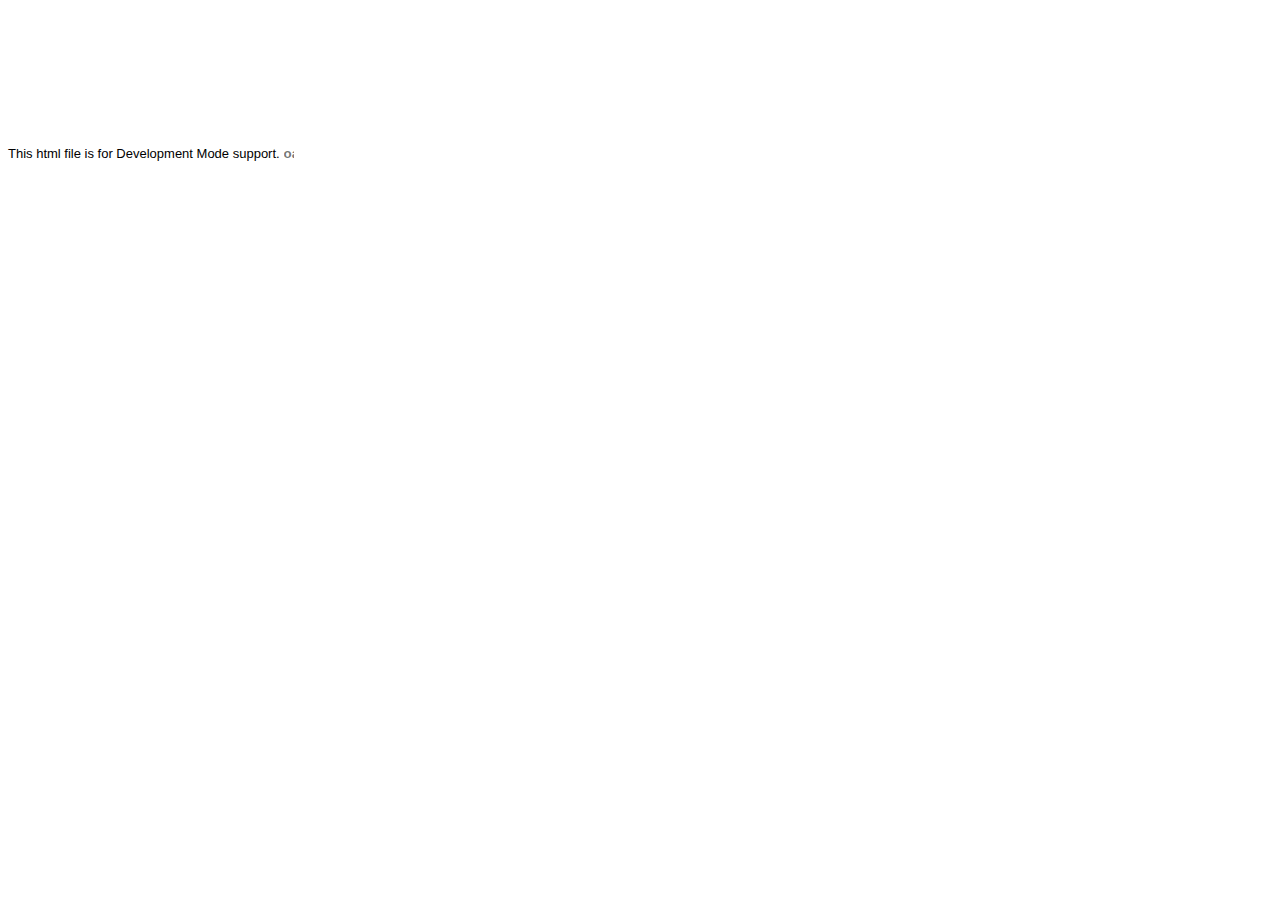
<file: workflowgenerator/hosted.html>
<html>
<head><script>
var $wnd = parent;
var $doc = $wnd.document;
var $moduleName, $moduleBase, $entry
,$stats = $wnd.__gwtStatsEvent ? function(a) {return $wnd.__gwtStatsEvent(a);} : null
,$sessionId = $wnd.__gwtStatsSessionId ? $wnd.__gwtStatsSessionId : null;
// Lightweight metrics
if ($stats) {
  var moduleFuncName = location.search.substr(1);
  var moduleFunc = $wnd[moduleFuncName];
  var moduleName = moduleFunc ? moduleFunc.moduleName : "unknown";
  $stats({moduleName:moduleName,sessionId:$sessionId,subSystem:'startup',evtGroup:'moduleStartup',millis:(new Date()).getTime(),type:'moduleEvalStart'});
}
var $hostedHtmlVersion="2.1";

var gwtOnLoad;
var $hosted = "localhost:9997";

function loadIframe(url) {
  var topDoc = window.top.document;

  // create an iframe
  var iframeDiv = topDoc.createElement("div");
  iframeDiv.innerHTML = "<iframe scrolling=no frameborder=0 src='" + url + "'>";
  var iframe = iframeDiv.firstChild;
  
  // mess with the iframe style a little
  var iframeStyle = iframe.style;
  iframeStyle.position = "absolute";
  iframeStyle.borderWidth = "0";
  iframeStyle.left = "0";
  iframeStyle.top = "0";
  iframeStyle.width = "100%";
  iframeStyle.backgroundColor = "#ffffff";
  iframeStyle.zIndex = "1";
  iframeStyle.height = "100%";

  // update the top window's document's body's style
  var hostBodyStyle = window.top.document.body.style; 
  hostBodyStyle.margin = "0";
  hostBodyStyle.height = iframeStyle.height;
  hostBodyStyle.overflow = "hidden";

  // insert the iframe
  topDoc.body.insertBefore(iframe, topDoc.body.firstChild);
}

var ua = navigator.userAgent.toLowerCase();
if (ua.indexOf("gecko") != -1) {
  // install eval wrapper on FF to avoid EvalError problem
  var __eval = window.eval;
  window.eval = function(s) {
    return __eval(s);
  }
}
if (ua.indexOf("chrome") != -1) {
  // work around __gwt_ObjectId appearing in JS objects
  var hop = Object.prototype.hasOwnProperty;
  Object.prototype.hasOwnProperty = function(prop) {
    return prop != "__gwt_ObjectId" && hop.call(this, prop);
  };
  // do the same in our parent as well -- see issue 4486
  // NOTE: this will have to be changed when we support non-iframe-based DevMode 
  var hop2 = parent.Object.prototype.hasOwnProperty;
  parent.Object.prototype.hasOwnProperty = function(prop) {
    return prop != "__gwt_ObjectId" && hop2.call(this, prop);
  };
}

// wrapper to call JS methods, which we need both to be able to supply a
// different this for method lookup and to get the exception back
function __gwt_jsInvoke(thisObj, methodName) {
  try {
    var args = Array.prototype.slice.call(arguments, 2);
    return [0, window[methodName].apply(thisObj, args)];
  } catch (e) {
    return [1, e];
  }
}

var __gwt_javaInvokes = [];
function __gwt_makeJavaInvoke(argCount) {
  return __gwt_javaInvokes[argCount] || __gwt_doMakeJavaInvoke(argCount);
}

function __gwt_doMakeJavaInvoke(argCount) {
  // IE6 won't eval() anonymous functions except as r-values
  var argList = "";
  for (var i = 0; i < argCount; i++) {
    argList += ",p" + i;
  }
  var argListNoComma = argList.substring(1);

  return eval(
    "__gwt_javaInvokes[" + argCount + "] =\n" +
    "  function(thisObj, dispId" + argList + ") {\n" +
    "    var result = __static(dispId, thisObj" + argList + ");\n" +
    "    if (result[0]) {\n" +
    "      throw result[1];\n" +
    "    } else {\n" +
    "      return result[1];\n" +
    "    }\n" +
    "  }\n"
  ); 
}

/*
 * This is used to create tear-offs of Java methods.  Each function corresponds
 * to exactly one dispId, and also embeds the argument count.  We get the "this"
 * value from the context in which the function is being executed.
 * Function-object identity is preserved by caching in a sparse array.
 */
var __gwt_tearOffs = [];
var __gwt_tearOffGenerators = [];
function __gwt_makeTearOff(proxy, dispId, argCount) {
  return __gwt_tearOffs[dispId] || __gwt_doMakeTearOff(dispId, argCount);
}

function __gwt_doMakeTearOff(dispId, argCount) {
  return __gwt_tearOffs[dispId] = 
      (__gwt_tearOffGenerators[argCount] || __gwt_doMakeTearOffGenerator(argCount))(dispId);
}

function __gwt_doMakeTearOffGenerator(argCount) {
  // IE6 won't eval() anonymous functions except as r-values
  var argList = "";
  for (var i = 0; i < argCount; i++) {
    argList += ",p" + i;
  }
  var argListNoComma = argList.substring(1);

  return eval(
    "__gwt_tearOffGenerators[" + argCount + "] =\n" +
    "  function(dispId) {\n" +
    "    return function(" + argListNoComma + ") {\n" +
    "      var result = __static(dispId, this" + argList + ");\n" +
    "      if (result[0]) {\n" +
    "        throw result[1];\n" +
    "      } else {\n" +
    "        return result[1];\n" +
    "      }\n" +
    "    }\n" +
    "  }\n"
  ); 
}

function __gwt_makeResult(isException, result) {
  return [isException, result];
}

function __gwt_disconnected() {
  // Prevent double-invocation.
  window.__gwt_disconnected = new Function();
  // Do it in a timeout so we can be sure we have a clean stack.
  window.setTimeout(__gwt_disconnected_impl, 1);
}

function __gwt_disconnected_impl() {
  __gwt_displayGlassMessage('GWT Code Server Disconnected',
      'Most likely, you closed GWT Development Mode. Or, you might have lost '
      + 'network connectivity. To fix this, try restarting GWT Development Mode and '
      + 'refresh this page.');
}

// Keep track of z-index to allow layering of multiple glass messages
var __gwt_glassMessageZIndex = 2147483647;

// Note this method is also used by ModuleSpace.java
function __gwt_displayGlassMessage(summary, details) {
  var topWin = window.top;
  var topDoc = topWin.document;
  var outer = topDoc.createElement("div");
  // Do not insert whitespace or outer.firstChild will get a text node.
  outer.innerHTML = 
    '<div style="position:absolute;z-index:' + __gwt_glassMessageZIndex-- +
    ';left:50px;top:50px;width:600px;color:#FFF;font-family:verdana;text-align:left;">' +
    '<div style="font-size:30px;font-weight:bold;">' + simpleEscape(summary) + '</div>' +
    '<div style="font-size:15px;">' + simpleEscape(details) + '</div>' +
    '</div>' +
    '<div style="position:absolute;z-index:' + __gwt_glassMessageZIndex-- +
    ';left:0px;top:0px;right:0px;bottom:0px;filter:alpha(opacity=60);opacity:0.6;background-color:#000;"></div>'
  ;
  topDoc.body.appendChild(outer);
  var glass = outer.firstChild;
  var glassStyle = glass.style;

  // Scroll to the top and remove scrollbars.
  topWin.scrollTo(0, 0);
  if (topDoc.compatMode == "BackCompat") {
    topDoc.body.style["overflow"] = "hidden";
  } else {
    topDoc.documentElement.style["overflow"] = "hidden";
  }

  // Steal focus.
  glass.focus();

  if ((navigator.userAgent.indexOf("MSIE") >= 0) && (topDoc.compatMode == "BackCompat")) {
    // IE quirks mode doesn't support right/bottom, but does support this.
    glassStyle.width = "125%";
    glassStyle.height = "100%";
  } else if (navigator.userAgent.indexOf("MSIE 6") >= 0) {
    // IE6 doesn't have a real standards mode, so we have to use hacks.
    glassStyle.width = "125%"; // Get past scroll bar area.
    // Nasty CSS; onresize would be better but the outer window won't let us add a listener IE.
    glassStyle.setExpression("height", "document.documentElement.clientHeight");
  }

  $doc.title = simpleEscape(summary) + " [" + $doc.title + "]";
}

function findPluginObject() {
  try {
    return document.getElementById('pluginObject');
  } catch (e) {
    return null;
  }
}

function findPluginEmbed() {
  try {
    return document.getElementById('pluginEmbed')
  } catch (e) {
    return null;
  }
}

function findPluginXPCOM() {
  try {
    return __gwt_HostedModePlugin;
  } catch (e) {
    return null;
  }
}

gwtOnLoad = function(errFn, modName, modBase){
  $moduleName = modName;
  $moduleBase = modBase;

  // Note that the order is important
  var pluginFinders = [
    findPluginXPCOM,
    findPluginObject,
    findPluginEmbed,
  ];
  var topWin = window.top;
  var url = topWin.location.href;
  if (!topWin.__gwt_SessionID) {
    var ASCII_EXCLAMATION = 33;
    var ASCII_TILDE = 126;
    var chars = [];
    for (var i = 0; i < 16; ++i) {
      chars.push(Math.floor(ASCII_EXCLAMATION
          + Math.random() * (ASCII_TILDE - ASCII_EXCLAMATION + 1)));
    }
    topWin.__gwt_SessionID = String.fromCharCode.apply(null, chars);
  }
  var plugin = null;
  for (var i = 0; i < pluginFinders.length; ++i) {
    try {
      var maybePlugin = pluginFinders[i]();
      if (maybePlugin != null && maybePlugin.init(window)) {
        plugin = maybePlugin;
        break;
      }
    } catch (e) {
    }
  }
  if (!plugin) {
    // try searching for a v1 plugin for backwards compatibility
    var found = false;
    for (var i = 0; i < pluginFinders.length; ++i) {
      try {
        plugin = pluginFinders[i]();
        if (plugin != null && plugin.connect($hosted, $moduleName, window)) {
          return;
        }
      } catch (e) {
      }
    }
    loadIframe("http://gwt.google.com/missing-plugin");
  } else {
    if (plugin.connect(url, topWin.__gwt_SessionID, $hosted, $moduleName,
        $hostedHtmlVersion)) {
      window.onUnload = function() {
        try {
          // wrap in try/catch since plugins are not required to supply this
          plugin.disconnect();
        } catch (e) {
        }
      };
    } else {
      if (errFn) {
        errFn(modName);
      } else {
        __gwt_displayGlassMessage("Plugin failed to connect to Development Mode server at " + $hosted,
            "Follow the underlying troubleshooting instructions");
        loadIframe("http://code.google.com/p/google-web-toolkit/wiki/TroubleshootingOOPHM");
      }
    }
  }
}

function simpleEscape(originalString) {
  return originalString.replace("&","&amp;")
    .replace("<","&lt;")
    .replace(">","&gt;")
    .replace("\'", "&#39;")
    .replace("\"","&quot;");
}

window.onunload = function() {
};

// Lightweight metrics
window.fireOnModuleLoadStart = function(className) {
  $stats && $stats({moduleName:$moduleName, sessionId:$sessionId, subSystem:'startup', evtGroup:'moduleStartup', millis:(new Date()).getTime(), type:'onModuleLoadStart', className:className});
};

window.__gwt_module_id = 0;
</script></head>
<body>
<font face='arial' size='-1'>This html file is for Development Mode support.</font>
<script><!--
// Lightweight metrics
$stats && $stats({moduleName:$moduleName, sessionId:$sessionId, subSystem:'startup', evtGroup:'moduleStartup', millis:(new Date()).getTime(), type:'moduleEvalEnd'});

// OOPHM currently only supports IFrameLinker
var query = parent.location.search;
if (!findPluginXPCOM()) {
  document.write('<embed id="pluginEmbed" type="application/x-gwt-hosted-mode" width="10" height="10">');
  document.write('</embed>');
  document.write('<object id="pluginObject" CLASSID="CLSID:1D6156B6-002B-49E7-B5CA-C138FB843B4E">');
  document.write('</object>');
}

// look for the old query parameter if we don't find the new one
var idx = query.indexOf("gwt.codesvr=");
if (idx >= 0) {
  idx += 12;  // "gwt.codesvr=".length() == 12
} else {
  idx = query.indexOf("gwt.hosted=");
  if (idx >= 0) {
    idx += 11;  // "gwt.hosted=".length() == 11
  }
}
if (idx >= 0) {
  var amp = query.indexOf("&", idx);
  if (amp >= 0) {
    $hosted = query.substring(idx, amp);
  } else {
    $hosted = query.substring(idx);
  }

  // According to RFC 3986, some of this component's characters (e.g., ':')
  // are reserved and *may* be escaped.
  $hosted = decodeURIComponent($hosted);
}

query = window.location.search.substring(1);
if (query && $wnd[query]) setTimeout($wnd[query].onScriptLoad, 1);
--></script></body></html>
</file>
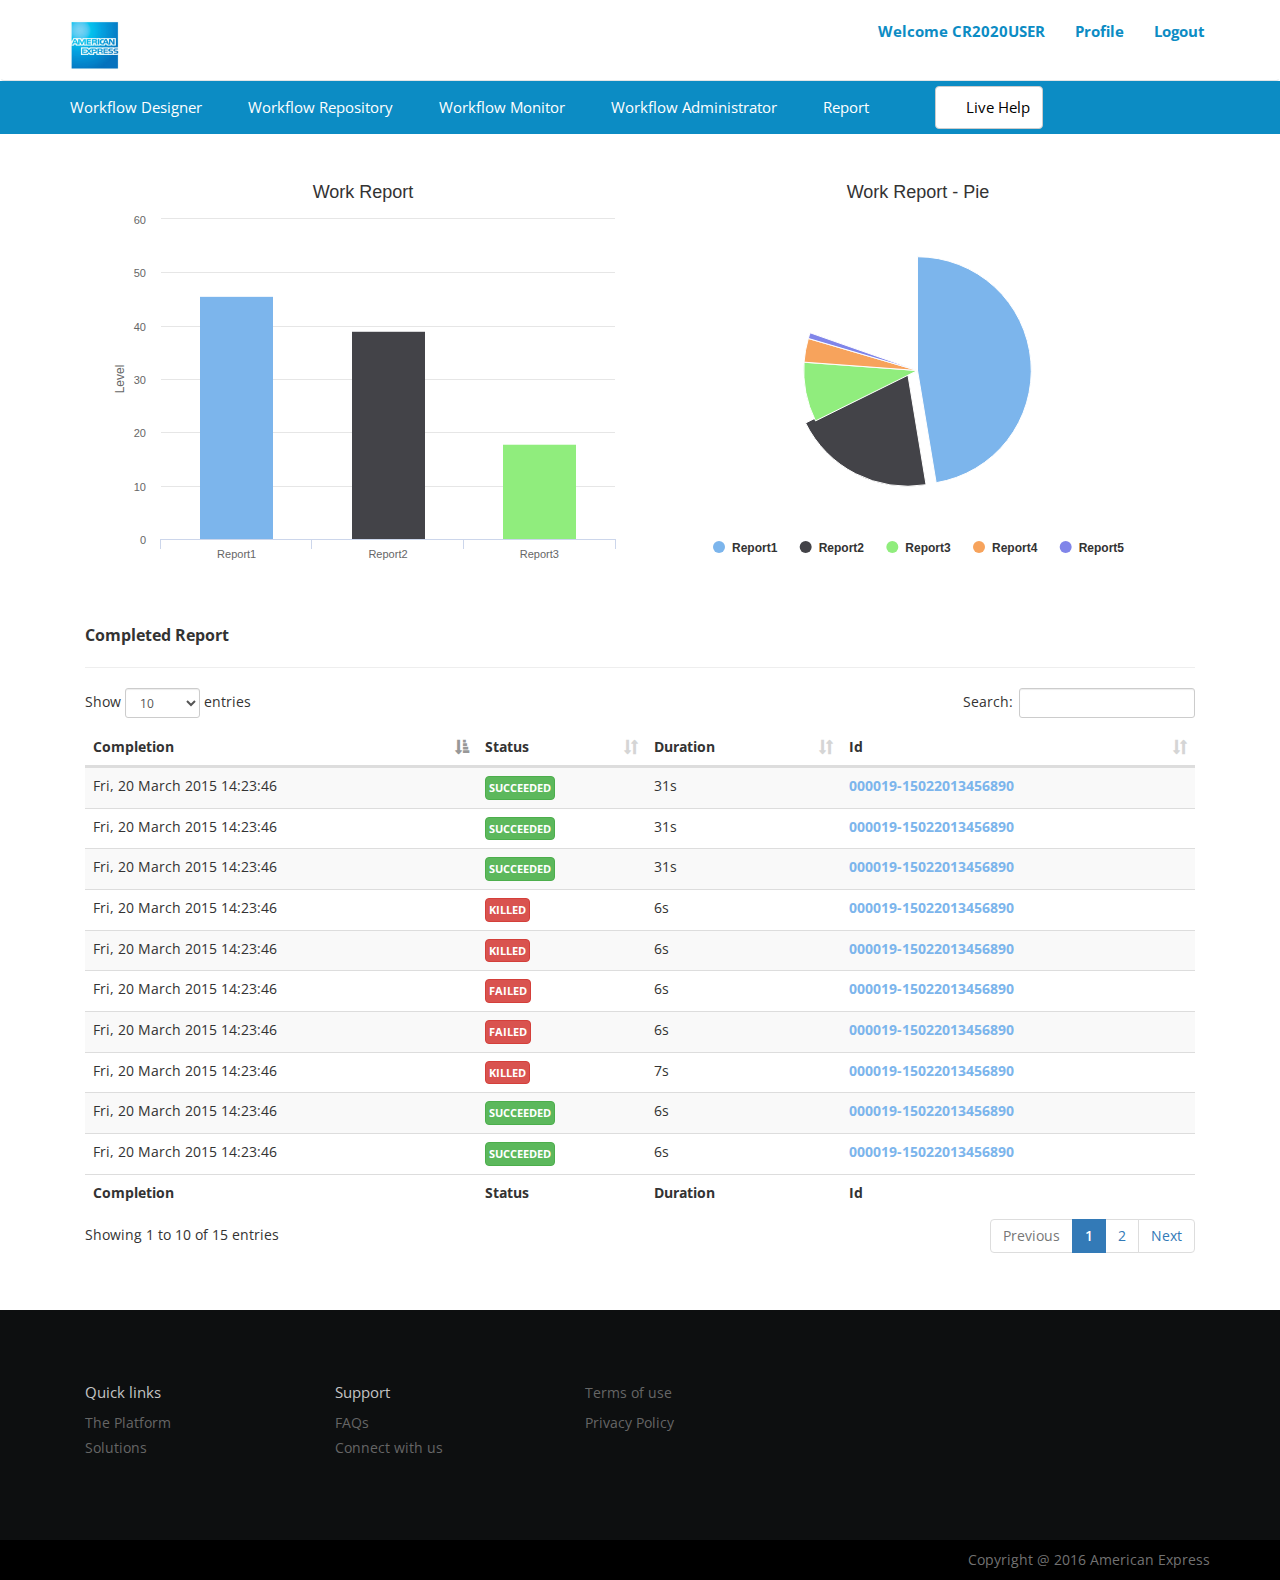
<file: src/main/webapp/workreport.html>
<!DOCTYPE html>
<html lang="en">
<head>
<meta charset="utf-8">
<meta http-equiv="X-UA-Compatible" content="IE=edge">
<meta name="viewport" content="width=device-width, initial-scale=1">
<title>American Express</title>
<meta name="description" content="American Express">
<!-- CSS -->
<link href="images/logo.jpg" id="favicon" rel="shortcut icon" type="image/vnd.microsoft.icon">
<link href="css/bootstrap.css" rel="stylesheet">
<link href="css/jquery.bxslider.css" rel="stylesheet" type="text/css">
<link href="css/style.css" rel="stylesheet">
<link href="css/animations.css" rel="stylesheet">
<link href="css/dataTables.bootstrap.min.css" rel="stylesheet">

<style>
.banner-text > h1 {
    text-shadow: 0 0 15px #000 !important;
}
</style>
	<!-- CSS END -->
</head>
<body>

<div>
  <!-- Header Starts-->
  <div class="header"> 
  
  <nav class="navbar navbar-top">
    <div class="container">
      <div class="logo navbar-left"><a href="javascript:void(0);" target="_blank"><img alt="American Express Logo" src="images/logo.jpg"></a></div>
      <ul class="nav navbar-nav navbar-right nav-color userprofile">
        <li><a href="javascript:void(0);">Welcome <span>CR2020USER</span></a></li>
		<li><a href="javascript:void(0);">Profile</a></li>
		<li><a href="javascript:void(0);">Logout</a></li>
      
      </ul>
    </div>
  </nav> 
  
  
	
	
  <div class="heade-2">
	<div class="container">
        <div class="sidebar2 sidebar2-w side-bar">
        <div id="nav-anchor" class="nav-anchor"></div>
        <div class="mobile-tab btn btn-primary">Menu</div>
        <nav>
            <ul>
                <li><a href="workflowgenerator.html">Workflow Designer</a></li>
                <li><a href="#data-scientists">Workflow Repository</a></li>
                <li><a href="#business-experts">Workflow Monitor</a></li>
				<li><a href="#business-experts">Workflow Administrator</a></li>
				<li><a href="#business-experts">Report</a></li>
				<li><a href="#business-experts">&nbsp;</a></li>
				<li><a class="btn btn-default">Live Help</a></li>
				
			</ul>
        </nav>
	</div>
    </div>
</div>
 </div>
 
<!--Header Ends-->
  
  
<!-- Page Content Starts-->
  
  <div class="body-top"></div>
  <div id="section1" class="bannerreport">
  <div class="container">
  
  <!--Highcharts Starts-->
  
  <div class="col-xs-12 col-sm-12 col-md-12 col-lg-12">
	  <div class="col-xs-12 col-sm-6 col-md-6 col-lg-6">
		  <div id="container" style="min-width: 310px; height: 400px; margin: 0 auto"></div>
	  </div>
	  
	  
	  <div class="col-xs-12 col-sm-6 col-md-6 col-lg-6">
		 <div id="containerpie" style="min-width: 310px; height: 400px; max-width: 600px; margin: 0 auto"></div>
	  </div>
  </div>
  
  <!--Highcharts Ends-->

  
  <!--Report table starts-->

  <div class="col-xs-12 col-sm-12 col-md-12 col-lg-12" id="reportslide">
    <h2 class="reportcomp" >Completed Report</h2>
	<hr>

     <table id="example" class="table table-striped" cellspacing="0" width="100%">
        <thead>
            <tr>
                <th>Completion</th>
                <th>Status</th>
                <th>Duration</th>
                <th>Id</th>
                
            </tr>
        </thead>
        <tfoot>
            <tr>
                <th>Completion</th>
                <th>Status</th>
                <th>Duration</th>
                <th>Id</th>
            </tr>
        </tfoot>
        <tbody>
            <tr>
                <td>Fri, 20 March 2015 14:23:46</td>
                <td><button type="button" class="btn btn-success">SUCCEEDED</button></td>
                <td>31s</td>
                <td>000019-15022013456890</td>
               
            </tr>
            <tr>
                <td>Fri, 20 March 2015 14:23:46</td>
                <td><button type="button" class="btn btn-success">SUCCEEDED</button></td>
                <td>31s</td>
                <td>000019-15022013456890</td>
               
            </tr>
            <tr>
                <td>Fri, 20 March 2015 14:23:46</td>
                <td><button type="button" class="btn btn-success">SUCCEEDED</button></td>
                <td>31s</td>
                <td>000019-15022013456890</td>
               
            </tr>
            <tr>
                <td>Fri, 20 March 2015 14:23:46</td>
                <td><button type="button" class="btn btn-danger">KILLED</button></td>
                <td>6s</td>
                <td>000019-15022013456890</td>
                
            <tr>
                <td>Fri, 20 March 2015 14:23:46</td>
                <td><button type="button" class="btn btn-danger">KILLED</button></td>
                <td>6s</td>
                <td>000019-15022013456890</td>
               
            </tr>
            <tr>
                <td>Fri, 20 March 2015 14:23:46</td>
                <td><button type="button" class="btn btn-danger">FAILED</button></td>
                <td>6s</td>
                <td>000019-15022013456890</td>
                
            </tr>
            <tr>
                <td>Fri, 20 March 2015 14:23:46</td>
                <td><button type="button" class="btn btn-danger">FAILED</button></td>
                <td>6s</td>
                <td>000019-15022013456890</td>
               
            </tr>
            <tr>
                <td>Fri, 20 March 2015 14:23:46</td>
                <td><button type="button" class="btn btn-danger">KILLED</button></td>
                <td>7s</td>
                <td>000019-15022013456890</td>
                
            <tr>
                <td>Fri, 20 March 2015 14:23:46</td>
                <td><button type="button" class="btn btn-success">SUCCEEDED</button></td>
                <td>6s</td>
                <td>000019-15022013456890</td>
               
            </tr>
            <tr>
                <td>Fri, 20 March 2015 14:23:46</td>
                <td><button type="button" class="btn btn-success">SUCCEEDED</button></td>
                <td>6s</td>
                <td>000019-15022013456890</td>
               
            </tr>
            <tr>
                <td>Fri, 20 March 2015 14:23:46</td>
                <td><button type="button" class="btn btn-success">SUCCEEDED</button></td>
                <td>6s</td>
                <td>000019-15022013456890</td>
                
            </tr>
            <tr>
                <td>Fri, 20 March 2015 14:23:46</td>
                <td><button type="button" class="btn btn-danger">KILLED</button></td>
                <td>6s</td>
                <td>000019-15022013456890</td>
               
            </tr>
            <tr>
                <td>Fri, 20 March 2015 14:23:46</td>
                <td><button type="button" class="btn btn-success">SUCCEEDED</button></td>
                <td>6s</td>
                <td>000019-15022013456890</td>
               
            </tr>
            <tr>
                <td>Fri, 20 March 2015 14:23:46</td>
                <td><button type="button" class="btn btn-success">SUCCEEDED</button></td>
                <td>6s</td>
                <td>000019-15022013456890</td>
            </tr>
            <tr>
                <td>Fri, 20 March 2015 14:23:46</td>
                <td><button type="button" class="btn btn-success">SUCCEEDED</button></td>
                <td>6s</td>
                <td>000019-15022013456890</td>
            </tr>
            
		</tbody>
	</table>
	</div>
	
  <!--Highcharts Ends-->


	</div>
		
  </div>
  
  
</div>

<!-- Page Content Ends-->


<!--Footer Starts-->

<div class="footer">
  <div class="section footer-col-1">
    <div class="container">
      <div class="row">
        <div class="col-xs-12 col-sm-6 col-md-8 footer-col">
          <div class="col-xs-6 col-md-4 ul">
            <ul>
              <li>Quick links</li>
              <li><a href="javascript:void(0);">The Platform</a></li>
              <li><a href="javascript:void(0);">Solutions</a></li>
            </ul>
          </div>
          <div class="col-xs-6 col-md-4 ul">
            <ul>
              <li>Support</li>
              <li><a href="javascript:void(0);">FAQs</a></li>
              <li><a href="javascript:void(0);">Connect with us</a></li>
            </ul>
          </div>
          <div class="col-xs-6 col-md-4 ul">
            <ul>
              <li><a href="javascript:void(0);">Terms of use</a></li>
              <li><a href="javascript:void(0);">Privacy Policy</a></li>
            </ul>
          </div>
        </div>
        <div class="col-xs-6 col-md-4 media">&nbsp;</div>
      </div>
    </div>
  </div>
  <div class="footer-col-2">
    <div class="container">
      <div class="footer-col-2">Copyright @ 2016 American Express</div>
    </div>
  </div>
</div>

<!--Footer Ends-->



<script src="js/jquery.min.js"></script>
<script src="js/bootstrap.min.js"></script>
<script src='js/animate-it.js'></script>
<script src="js/jquery.bxslider.min.js"></script>
<script src="js/jquery.custom-2.js"></script>
<script src="js/jquery.scrollto.js"></script>
<script src="js/jquery.dataTables.min.js"></script>
<script src="js/dataTables.bootstrap.min.js"></script>
<script src="js/highcharts.js"></script>
<script src="js/data.js"></script>



<script type="text/javascript">
	$( document ).ready(function() {
		
		
		$.getJSON( "http://localhost:8081/ozflow/workflowgenerator/service/oozie", function( data ) {
			  var items = [];
			  $.each( data, function( key, val ) {
			    items.push( "<tr><td>"+val.startDate+"</td><td><button type='button' class='btn btn-success'>"+val.status+"</button></td><td>"+val.duration+"</td><td>"+val.oozieId+"</td></tr>" );
			  });
			 
			 
		$("#example").append(items.join(""));
		
	  
  	});
		
		
	   $('#example').DataTable();
    });

	
	
	
	
// Highcharts for Work Report - Bar
$(function () {
    // Create the chart
    Highcharts.chart('container', {
        chart: {
            type: 'column'
        },
        title: {
            text: 'Work Report'
        },
        subtitle: {
           
        },
        xAxis: {
            type: 'category'
        },
        yAxis: {
            title: {
                text: 'Level'
            }

        },
        legend: {
            enabled: false
        },
        plotOptions: {
            series: {
                borderWidth: 0,
                dataLabels: {
                    enabled: true,
                    format: '{point.y}'
                }
            }
        },

        tooltip: {
            headerFormat: '<span style="font-size:11px">{series.name}</span><br>',
            pointFormat: '<span style="color:{point.color}">{point.name}</span>: <b>{point.y}</b> of total<br/>'
        },

        series: [{
            name: 'Work Report',
            colorByPoint: true,
            data: [{
                name: 'Report1',
                y: 56,
                drilldown: 'Microsoft Internet Explorer'
            }, {
                name: 'Report2',
                y: 48,
                drilldown: 'Chrome'
            }, {
                name: 'Report3',
                y: 22,
                drilldown: 'Firefox'
            }]
        }],

    });
});


// Highcharts for Work Report - Pie

$(function () {

    $(document).ready(function () {

        // Build the chart
        Highcharts.chart('containerpie', {
            chart: {
                plotBackgroundColor: null,
                plotBorderWidth: null,
                plotShadow: false,
                type: 'pie'
            },
            title: {
                text: 'Work Report - Pie'
            },
            tooltip: {
                pointFormat: '{series.name}: <b>{point.percentage}</b>'
            },
            plotOptions: {
                pie: {
                    allowPointSelect: true,
                    cursor: 'pointer',
                    dataLabels: {
                        enabled: false
                    },
                    showInLegend: true
                }
            },
            series: [{
                name: 'Report',
                colorByPoint: true,
                data: [{
                    name: 'Report1',
                    y: 56
                }, {
                    name: 'Report2',
                    y: 24,
                    sliced: true,
                    selected: true
                }, {
                    name: 'Report3',
                    y: 10
                }, {
                    name: 'Report4',
                    y: 4
                }, {
                    name: 'Report5',
                    y: 1
                }]
            }]
        });
    });
});
</script>
</file>
<file: src/main/webapp/css/style.css>
/* CSS Document */
@import url(https://fonts.googleapis.com/css?family=Open+Sans:400,300,600,700,800);
html,body{font-family: 'Open Sans', sans-serif;font-size:14px;overflow-x:hidden;}
a:focus{outline:inherit;outline-offset:inherit;}
.btn:focus, .btn:active:focus, .btn.active:focus, .btn.focus, .btn.focus:active, .btn.active.focus{outline:inherit;outline-offset:inherit;}
p{line-height:22px;}
.text-1{font-weight:100;font-size:48px;margin: 0;line-height:60px;}
.text-6{font-weight:100;font-size:24px;margin-top:14px;}
.sidebar{top:35%;right:20px;z-index:999;padding: 20px 0px;position:fixed;display:none;}
.sidebar > nav{position:relative;}
.sidebar > nav > ul{list-style-type:none;margin:0;padding:0;}
.sidebar > nav > ul > li{position:relative;}
#nav-anchor{background-color: #BDBDBD;
width: 1px;
position: absolute;
height: 100%;
left: 8px;
top: 0;z-index: -1;}
.nav-anchor{display:none;}
.sidebar > nav > ul > li > a{display: block;width:16px;height:16px;border-radius:16px;background-color:#bdbdbd;border:1px solid #bdbdbd;margin:18px 0 0;z-index: 1;}
.tooltip-inner {font-size:14px;}
.sidebar > nav > ul > li:nth-child(1) > a{margin-top:inherit;}
.sidebar > nav > ul > li:nth-child(2) > .tooltip.left{left:-170px !important;}
.sidebar > nav > ul > li:nth-child(4) > .tooltip.left{left:-142px !important;}
.sidebar > nav > ul > li:nth-child(5) > .tooltip.left{left:-190px !important;}
.sidebar > nav > ul > li:nth-child(6) > .tooltip.left{left:-132px !important;}
.sidebar > nav > ul > li:nth-child(7) > .tooltip.left{left:-185px !important;}

.sidebar2 > nav > ul{list-style-type:none;margin:0;padding:0;}
.sidebar2 > nav > ul > li{display:inline-block}
.sidebar2 > nav > ul > li > a{padding:10px 55px 10px 30px;font-size:15px;color:#0c8cc4;display:block;background:url(http://images.experienceinfosys.com/EloquaImages/clients/Infosys/%7b137589db-b4f3-499b-b550-e8cbe1e237a7%7d_img-right.png) no-repeat center right;}
.sidebar2-w > nav > ul > li > a{padding:10px 12px 10px 30px;font-size:15px;color:#fff;display:block;background: url(http://images.experienceinfosys.com/EloquaImages/clients/Infosys/%7b05222aa8-6998-4c7c-9939-d31aa9bd9abd%7d_divider.png) no-repeat center right;}
.sidebar2 > nav > ul > li:last-child > a{background:#fff!important;color:#000;}
.sidebar2 > nav > ul > li:first-child > a{padding-left:0;}
.sidebar2 > nav > ul > li > a:hover,.sidebar2 > nav > ul > li > a:focus{color:#000;text-decoration:inherit;}

.sidebar > nav > ul > li > .nav-active{background-color:#0C8CC4 !important;}
.sidebar2 > nav > ul > li > .nav-active{color:#000;}
.header{position:fixed;z-index:10;width:100%;background:#FFF;
-webkit-transition: all 0.2s ease-in-out;
	-moz-transition: all 0.2s ease-in-out;
	-ms-transition: all 0.2s ease-in-out;
	-o-transition: all 0.2s ease-in-out;
	transition: all 0.2s ease-in-out;border-bottom: 1px solid #e1e5e7;
}
.header-fix-2{position:fixed;z-index:1;width:100%;background: #ddf4ee;box-shadow:0 0 2px #292929;}
.header-fix .navbar-top{/*margin-top:-65px;*/}
.header-fix{-webkit-transform: translateY(-65px);
    transform: translateY(-65px);}
.navbar{margin-bottom:0;min-height:inherit;
-webkit-transition: all 0.2s ease-in-out;
	-moz-transition: all 0.2s ease-in-out;
	-ms-transition: all 0.2s ease-in-out;
	-o-transition: all 0.2s ease-in-out;
	transition: all 0.2s ease-in-out;
}
.navbar-top{border-bottom:1px solid #e1e5e7;padding-top:10px;padding-bottom:10px;}
.navbar-colp{padding-top:7px;padding-bottom:7px;}
.logo{font-size:18px;color:#757575;font-weight:400;margin-top: 9px;}
.logo img{width:50px;vertical-align:bottom;}
.logo a,.logo a:hover,.logo a:focus{color:#000;text-decoration:none;}
.navbar-brand{padding:9px 30px;line-height:inherit;height:inherit;margin-left: 15px;font-size:16px;margin-top: 1px;}
.navbar-toggle{margin-top: 3px;margin-bottom:0;}
.navbar-toggle .icon-bar{background:#0c8cc4;width: 26px;height:3px;}
.nav > li > a:hover, .nav > li > a:focus{background-color:inherit;}
.navbar-nav > li{margin-right:28px;}
.navbar-right > li{margin-right:10px;}
.navbar-nav > li > a{font-size: 16px;padding:10px 10px;}
.nav-color > li > a{color:#9e9e9e;font-size:15px;border-bottom:2px solid #FFF;}
.nav-color > li > a:hover, .nav-color > li > a:focus{color:#212121;border-bottom: 2px solid #212121;}
.active{color:#212121 !important;border-bottom: 2px solid #212121 !important;font-weight: 600;}
.active-4{color:#212121 !important;}
.nav-col-2{margin-left:-26px;}
.nav-col-2 > li > a,.nav-col-2 > li > a:focus{color:#0c8cc4;border-bottom:2px solid #fff;}
.nav-col-2 > li > a:hover{color:#212121;border-bottom:2px solid #212121;}
.navbar-2{display:none !important;}
.nav .open > a, .nav .open > a:hover, .nav .open > a:focus{background-color:inherit;border-color:#fff;color:#212121;}
.dropdown a:hover{border-bottom:1px solid #fff !important;}
.dropdown a:hover ul{display:block;}
/*.dropdown > a:hover .dropdown-menu{display:block;}*/
.dropdown-menu{padding:0;border:inherit;border-radius:inherit;}
.dropdown-menu > li > a,.dropdown-menu > li > a:focus{padding: 10px 15px;color:#0c8cc4;border:1px solid #cccccc;border-bottom:inherit;}
.dropdown-menu > li:last-child > a,.dropdown-menu > li:last-child > a:focus{border-bottom:1px solid #0c8cc4;}
.dropdown-menu > li > a:hover{border-bottom:inherit !important;background-color:#1cb890;border:1px solid #1cb890;color:#FFF;border-bottom:inherit;}


.redColor {
    background: #a5281a none repeat scroll 0 0;
    border-radius: 0 0 3px 3px;
    color: #ffffff;
    display: inline-block;
    font-size: 11px;
    font-weight: normal;
    left: 5px;
    margin: 0 auto;
    padding: 0 3px;
    position: relative;
    text-shadow: 0 1px 0 #821105;
    top: -4px;
}
.redColor::before {
    border-bottom: 8px solid #a5281a;
    border-left: 8px solid rgba(0, 0, 0, 0);
    border-right: 8px solid rgba(0, 0, 0, 0);
    content: "";
    height: 0;
    left: 0;
    position: absolute;
    top: -8px;
    width: 0;
}
label {
    font-weight: normal;
    position: relative;
}
.required label::before {
    border-bottom: 5px solid rgba(0, 0, 0, 0);
    border-right: 8px solid #849f06;
    border-top: 5px solid rgba(0, 0, 0, 0);
    content: "";
    height: 0;
    position: absolute;
    right: 49px;
    top: 4px;
    width: 0;
}
.required label::after {
    background: #849f06 none repeat scroll 0 0;
    border-radius: 4px;
    color: #ffffff;
    content: "Required";
    font-family: arial;
    font-size: 10px;
    left: 1px;
    line-height: 20px;
    margin-left: 5px;
    padding: 1px 6px;
    position: relative;
    text-shadow: 1px 1px #637707;
    top: -2px;
}
#alertCheck {
    border-radius: 4px;
    overflow: hidden;
    padding: 10px 0;
	border: 1px solid #cccccc;
    box-shadow: 0 1px 1px rgba(0, 0, 0, 0.075) inset;
}



.heade-2{background: #0c8cc4;
padding-top: 5px;
padding-bottom:5px;
position: fixed;
z-index: 1;
width: 100%;
-webkit-transition: all 0.2s ease-in-out;
	-moz-transition: all 0.2s ease-in-out;
	-ms-transition: all 0.2s ease-in-out;
	-o-transition: all 0.2s ease-in-out;
	transition: all 0.2s ease-in-out;
}
.head-2-col-1{font-size:22px;font-weight:700;border-bottom:1px solid #0c8cc4;padding-bottom:10px;}
.mobile-tab{width:100%;font-size: 20px;display:none;}

.btn-primary{background:#0c8cc4;border:inherit;}
.btn-5{padding: 9px 30px;font-size:24px;font-weight:700;}
.btn-primary:hover, .btn-primary.focus{background:#0a709d;}
.body-top{padding-top:124px;}
.banner-slider{position:relative;height:470px;}
.banner-slider > .banner-img{
	height:470px;
	}
.banner-slider > .banner-img:first-child{background:url('../images/slides/slide_image4.jpg') no-repeat scroll center center / cover;}
.banner-slider > .banner-img:nth-child(2){background:url('../images/slides/slide_image1.png') no-repeat scroll center center / cover;}
.banner-slider > .banner-img:nth-child(3){background:url('../images/slides/slide_image3.jpg') no-repeat scroll center center / cover;}
.banner-slider > .banner-img:nth-child(4){background:url('../images/slides/slide_image2.png') no-repeat scroll center center / cover;}
.banner-slider > .banner-img:nth-child(5){background:url('../images/slides/slide_image4.jpg') no-repeat scroll center center / cover;}


.banner-text{position:absolute;bottom: 12%;color:#FFF;left:0;right:0;margin:auto;}
.play-btn {
    position: absolute;
    margin: auto;
    top: 0;
    right: 0;
    bottom: 0;
    left: 0;
}
.banner-img video {
    background-size: 100% 100%;
    min-width: 100%;
    min-height: 100%;
    height: 100%;
    height: auto;
    width: auto;
    position: relative;
    bottom: 131px;
    display: block;
    margin-bottom: 15px;
}
.banner-slider > .banner-img:first-child > .banner-text > h1{max-width:1000px;}
.banner-slider > .banner-img:nth-child(2) > .banner-text > h1{max-width:1000px;}
.banner-slider > .banner-img:nth-child(5) > .banner-text > h1{max-width:1010px;}
/*.banner-text{color: #FFF;
max-width: 1170px;
margin: auto;
padding-left: 15px;
padding-right: 15px;
margin-top: 17%;}*/
.banner-slider > .banner-img:first-child > .banner-text > h4{}
.banner-slider > .banner-img:nth-child(2) > .banner-text > h4{max-width:791px;}
.banner-slider > .banner-img:nth-child(3) > .banner-text > h4{max-width:791px;}
.banner-slider > .banner-img:nth-child(4) > .banner-text > h4{}
.banner-slider > .banner-img:nth-child(5) > .banner-text > h4{}

.banner-text > h1{line-height:60px;font-size:48px;letter-spacing:-2px;font-weight: 700;}
.banner-text > h4{margin-top:10px;font-size: 22px;}
.btn-1, .btn-1:focus{border: 1px solid #FFF;
color: #FFF;
margin-top: 20px;
border-radius: 2px;
padding: 10px 34px;
font-weight: 700;
font-size: 16px;}
.btn-1-col, .btn-1-col:focus{
color: #0c8cc4;background:#FFF;
margin-top: 20px;
border-radius: 2px;
padding: 10px 34px;
font-weight: 700;
font-size: 16px;}
.btn-1:hover{color:#0c8cc4;background:#FFF;} 
.btn-1-col:hover{color:#fff;background:none;border: 1px solid #fff;}

.section{padding-top: 70px;
    padding-bottom: 70px;}
.section-2{padding-top:40px;}
#data-scientists,#business-experts{padding-top:46px;}
.section-3{padding-top:140px;padding-bottom:130px;}
.section-4{padding-top:57px;padding-bottom:70px;}
.section-5{padding-top:70px;padding-bottom:70px;}
.section-6{padding-top: 100px;
    padding-bottom: 100px;}
.row-1{color:#000;}
.row-1-col{color:#FFF;margin-top:30px;height:333px;}
.row-1-col-nn{height:100%;background-color:#eeeeee;cursor: pointer;}
.row-1-col-nn img{width:100%;}
.row-1-col-nn-img{overflow: hidden;}
.parentimage { 
	width: 100%;
	-webkit-transition: all .3s ease-out;
	-moz-transition: all .3s ease-out;
	-o-transition: all .3s ease-out;
	transition: all .3s ease-out;
} 
.row-1-col:hover .parentimage,.row-10-block:hover .parentimage,.row-10-block:hover .parentimage {
	-moz-transform: scale(1.1);
	-webkit-transform: scale(1.1);
	-o-transform: scale(1.1);
	-ms-transform: scale(1.1);
	transform: scale(1.1);
} 
.row-1-col-nn-2{padding:30px;font-weight:600;font-size:16px;line-height:23px;color:#000;}

.anchor{display:none;}
.row-2{background: url(http://images.experienceinfosys.com/EloquaImages/clients/Infosys/%7b1c4d3cc4-1209-453c-aa89-4279e0a9cfd6%7d_bg.jpg);}
.cont-pd{padding-left:40px;padding-right:40px;}
.row-2-col{font-weight:400;font-size:20px;}
.row-2-col span{font-weight:600;font-size:18px !important;}

.row-3{background:url(http://images.experienceinfosys.com/EloquaImages/clients/Infosys/%7b54ad68dc-2b5c-4507-8868-86eb6d718926%7d_minimizing-hassles.jpg) no-repeat fixed center center / cover;color:#FFF;}
.row-3-col{max-width:705px;margin-top:140px;font-size: 18px;}

/*.row-4-wrap{overflow: hidden;overflow-x: hidden;}
.row-4-wrap-n{width:1170px;height:541px; overflow-x: scroll;
    overflow-y: hidden;
    white-space: nowrap;}
	}*/
.container-2{max-width:1170px;margin:auto;padding-left:15px;padding-right:15px;}
.row-4-col{float:left;width:33%;padding:15px;}
.row-4-col-1{margin-top:100px;}
.row-4-col-2{margin-top:50px;}
.row-4-thumb-1{background: #0c8cc4 url("http://images.experienceinfosys.com/EloquaImages/clients/Infosys/%7bf0f0f003-534c-4d71-8140-d8368c6f66c2%7d_flexible-data-management.png") no-repeat scroll top left;}
.row-4-thumb-2{background: #0c8cc4 url("http://images.experienceinfosys.com/EloquaImages/clients/Infosys/%7b87bccdef-17a3-4d0d-97fb-2c40142621bb%7d_insights-development-and-analytics.png") no-repeat scroll top left;}
.row-4-thumb-3{background: #0c8cc4 url("http://images.experienceinfosys.com/EloquaImages/clients/Infosys/%7b4cf18d27-61d7-4aaf-8132-32dac625c679%7d_insights-as-a-service.png") no-repeat scroll top left;}
.row-4-thumb{
height: 150px;
padding: 22px;
color: #ffffff;
font-size: 25px;
font-weight: 700;position:relative;
	}
.row-4-thumb-nav{width:19px;height:13px;position:absolute;bottom:10px;right:10px;background:transparent url("http://images.experienceinfosys.com/EloquaImages/clients/Infosys/%7b255e3bd3-f4e9-487e-b85b-f0ec8fd26e96%7d_arrow-down-up.png") no-repeat scroll 0% 3px;}
.row-4-thumb-nav-top{background-position:0% -10px;}
.row-4-thumb:hover{background-color:#1cb890;}
.row-4-thumb-bg{background-color:#1cb890;}
.row-4-thumb-en{padding: 22px;border:1px solid #1cb890;border-top:inherit;display:none;}
.row-4-thumb-en ul{margin-top:10px;}

.row-4-col-nn-2{padding-left: 15%;}
.row-4-block{padding-top: 20px; }

.row-4-block-a{border-top:1px solid #e1e5e7;}

.row-4-block-aa{padding:10px 30px 10px 0px;color:#0c8cc4;display: block;font-size: 16px;font-weight:600;}

.row-4-block-aa:hover,.row-4-block-aa:focus{text-decoration:none;color:##0c5c80;}


.row-5{background:url(http://images.experienceinfosys.com/EloquaImages/clients/Infosys/%7b1c4d3cc4-1209-453c-aa89-4279e0a9cfd6%7d_bg.jpg);}
.col-height{height:30px;}
.slide-2{text-align:center;}
.slide-2-sec{text-align: center;
cursor: pointer;
display: inline-block;
vertical-align: top;
width: 33%;
padding-left: 15px;
padding-right: 15px;}
.slide-2-sec-n img{border:8px solid #FFF;border-radius:200px;margin:auto}
.slide-2-sec-n:hover > img{border:8px solid #1cb890;}
.slide-2-sec-n p{margin:auto;text-align:center;margin-top:10px;width:168px;height: 58px;font-size:22px;line-height: 28px;}
.slide-2-sec-n:hover > p{color:#1cb890;}
.slide-2-sec-n-col > img{border:8px solid #1cb890;}
.slide-2-sec-n-col > p{color:#1cb890;}
.slide-2-sec-nn{margin-top:10px;display:none;font-size: 16px;}
.btn-2{border:1px solid #0c8cc4;border-radius:0;color:#000;margin-top:20px;border-radius:2px;padding: 10px 34px;font-size: 16px;}

.row-6{background:#0c8cc4;color:#FFF;margin-top: 20px;}
.row-6-wrap{margin-top:0;}
.row-6-wrap-2{margin-top:60px;}

.btn-2:hover, .btn-2:focus{color:#fff;background:#0c8cc4;} 
.row-6-col{display:inline-block;vertical-align:top;width:44%;margin-top:30px;font-size: 18px;}
.row-6-col-2{margin-left:4%;}
.modal{top:10%;}
.modal-header{border-bottom:none;}
.modal-body{padding: 0 15px;}
.modal-body .close{margin-top: -1px;
margin-right: -47px;
background: rgb(21, 40, 64) none repeat scroll 0% 0%;
padding:0px 7px;
color: #41abaf;font-size: 30px;}
.close{opacity:1;text-shadow:inherit;font-weight:normal;line-height: 1.1;float:inherit;position:absolute;z-index:999;right:15px;}
.close:hover, .close:focus{opacity: 0.9;}
.modal-content{border-radius:0;}

.modal-row-1-col-1{background:#d2f1f1;padding-left: 4%;
padding:2% 6% 10% 4%;}
.modal-row-1-col-2{padding:2% 6% 3% 4%;}
.modal-row-1-col-1 p:last-child{margin-top:15px;}
.btn-3{vertical-align:bottom;padding: 9px 30px;font-size:16px;}
.form-horizontal{margin-top:20px;}
.modal-row-2{padding:15px;}
.modal-row-2{padding:20px;}
.modal-row-2 > .text-mar{margin-top:10px;}

.row-7{background: transparent url("http://images.experienceinfosys.com/EloquaImages/clients/Infosys/%7b7a09d9dc-4e4c-4e87-8b01-af8be6c1be58%7d_faqs-bg.jpg") no-repeat scroll center center / cover;}
.row-7-wrap{position:relative;height:274px;}
.row-8{padding-bottom:90px;}
.row-8-col-1{margin-top: 30px;margin-bottom:50px;}
.row-8-col-1 a{float: left;
padding: 10px 30px;
color: #007CC3;
border:1px solid #007CC3;border-right:inherit;}
.row-8-col-1 a:last-child{border-right: 1px solid #007CC3;}
.row-8-col-1 a:hover,.row-8-col-1 a:focus{text-decoration:none;}
.active-2{color:#fff !important;border:1px solid #1cb890 !important;background-color:#1cb890;font-weight:700;}
.text-down{position:absolute;bottom:7%;color:#FFF;font-weight: 700;}
#accordion{border-top:1px solid #c1c1c1;}
.panel-default{border-left:inherit;border-right:inherit;border-bottom:inherit;}
.panel{box-shadow:inherit;}

.panel-heading{font-weight:600;padding:25px 15% 25px 30px;cursor:pointer;}
.panel-heading span{font-size:12px;display:block;margin-top:10px;}
.panel-default > .panel-heading{
	display: block;
	background:#1cb890 url("http://images.experienceinfosys.com/EloquaImages/clients/Infosys/%7b468efa07-cc8d-41e5-a006-1f1861cb9c2d%7d_up-arrow.png") no-repeat scroll 96% 21px;color:#FFF;
	}
.panel-group .panel + .panel{margin-top:0;}
.panel-default > .collapsed{
	display: block;
	background:#F9F9F9 url("http://images.experienceinfosys.com/EloquaImages/clients/Infosys/%7b9f384701-e449-4940-ae97-7eefcfbb085c%7d_down-arrow.png") no-repeat scroll 96% 21px;color:#000;
	border-bottom:1px solid #c1c1c1;
	}
.panel-default > .collapsed:hover{background-color:#1cb890;color:#FFF;}
.panel-default > .panel-heading:hover,.panel-default > .panel-heading:focus{text-decoration:inherit;}
.panel-default > .panel-heading + .panel-collapse > .panel-body{padding-top:25px;padding-bottom:30px;}
.panel-body > .row > div{padding-left:30px;padding-right:30px;}
.row-banner-3{background: transparent url("http://images.experienceinfosys.com/EloquaImages/clients/Infosys/%7b6ecf7aee-c9cc-4907-871a-b56edaee1795%7d_iip-connect-with-us-bg.jpeg") no-repeat scroll center center / cover;}
.text-1-m{margin-bottom:15px;}

.text-1-m-top{margin-top:30px;}
.text-1-m-top-2{margin-top:50px;}
.text-sm{font-size:13px;}
.col-row-9 span{font-size:13px;}
.hd-ln{height:1px;border-bottom:1px dotted #000;margin:50px 0 30px;padding-left:15px;padding-right:15px;}
.row-banner-4{background: transparent url("http://images.experienceinfosys.com/EloquaImages/clients/Infosys/%7b76f11bda-8515-4a6d-9e58-d456e210035a%7d_overview-bg.jpeg") no-repeat scroll center center / cover;}
.row-11{background:url(http://images.experienceinfosys.com/EloquaImages/clients/Infosys/%7b1c4d3cc4-1209-453c-aa89-4279e0a9cfd6%7d_bg.jpg);}
.load_more{text-align:center;padding:30px 0 70px 0;}
.col-pagination{text-align:center;padding:0 0 70px 0;}
.text-2{font-size:18px;margin:5% 0;}
.text-3{border-bottom:1px dotted #000;padding-bottom:10px;}
.col-row-10 ul{margin-top:10px;line-height:22px;}
.sharer-wrap{position:relative;}
.share{margin-bottom: 25px;
width: 33px;
margin-left: auto;cursor:pointer;}
.popover{position: absolute;
    z-index: 999;
    width: 125px;
    right:44px;top: -9px;left:inherit !important;}
.social-media a {
    display: inline-block;
    vertical-align: middle;
    width: 28px;
    height: 27px;
	padding-top: 3px;
    text-align: center;
   background-size: 130px;
	border: 1px solid #0c8cc4;
}
.social-media a:hover {
   
    background-color:#0a709d;
	border: 1px solid #0a709d;
	color:#FFFFFF;
}
.social-media a:first-child {
    background-position: -34px -1px;
}
.social-media a:nth-child(2) {
    background-position: -1px -1px;
}
.social-media a:nth-child(3) {
    background-position: -68px -1px;
}
.social-media a:last-child {
    background-position: -101px -1px;
}
.row-banner-5{background:transparent url("http://images.experienceinfosys.com/EloquaImages/clients/Infosys/%7b51cc9ada-9068-41d9-8627-c79dbcaaddf5%7d_users-banner-1.jpeg") no-repeat scroll center center / cover;}
.row-banner-6{background:transparent url("http://images.experienceinfosys.com/EloquaImages/clients/Infosys/%7b32f1e94c-da5e-4a50-b481-d68fd642f72d%7d_users-banner-2.jpeg") no-repeat scroll center center / cover;}
.row-banner-7{background:transparent url("http://images.experienceinfosys.com/EloquaImages/clients/Infosys/%7bd0b93194-6112-424c-bb24-6a3580aff77d%7d_users-banner-3.jpeg") no-repeat scroll center center / cover;}
.anchor:hover,.anchor:focus{text-decoration:none;}

.row-banner-8{background:transparent url("http://images.experienceinfosys.com/EloquaImages/clients/Infosys/%7b93668c09-67c9-47d3-a1ce-b3e4243be697%7d_everybody-wins-as-atp.jpeg") no-repeat scroll center center / cover;}
.banner-slider > .banner-img-2{height: 470px;}
.banner-slider > .banner-img-2{background:transparent url("http://images.experienceinfosys.com/EloquaImages/clients/Infosys/%7b6ce76a60-84b0-4088-a64b-f370027fd477%7d_bg.jpg") no-repeat scroll center center / cover;}
.banner-slider > .banner-img-2:nth-child(1){background: url("http://images.experienceinfosys.com/EloquaImages/clients/Infosys/%7bb38f9dc8-baa0-4f1e-855d-7cecd4fc4d88%7d_ODPi-bg1.jpg") no-repeat scroll center center / cover;}
.banner-slider > .banner-img-2:nth-child(2){background:transparent url("http://images.experienceinfosys.com/EloquaImages/clients/Infosys/%7b13990442-d83b-4d97-982d-9abdb8e2bf6f%7d_infosys-information-platform.jpg") no-repeat scroll center center / cover;}
.banner-slider > .banner-img-2:nth-child(3){background:transparent url("http://images.experienceinfosys.com/EloquaImages/clients/Infosys/%7b93668c09-67c9-47d3-a1ce-b3e4243be697%7d_everybody-wins-as-atp.jpeg") no-repeat scroll center center / cover;}
.banner-slider > .banner-img-2:nth-child(4){background:transparent url("http://images.experienceinfosys.com/EloquaImages/clients/Infosys/%7bf883ec20-5df0-4cfa-ad55-fbe358926d10%7d_20160506110331-banner.jpg") no-repeat scroll center center / cover;}
.banner-slider > .banner-img-2:nth-child(4) > .banner-text > h1{max-width:900px;}
.col-row-10 > img{margin-top:14px;}
.text-1-col{color:#0c8cc4;line-height: 60px;display:block;}
.text-1-col:hover,.text-1-col:focus{color:#076792;text-decoration:none;}
.text-4{color:#757575;border-top:1px dotted #434a54;border-bottom:1px dotted #434a54;padding-top:5px;padding-bottom:5px;}
.row-banner-9{background: transparent url("http://images.experienceinfosys.com/EloquaImages/clients/Infosys/%7b8539b807-3dbc-44b2-acc8-8c3b015179f9%7d_solutions-banner-bg.jpeg") no-repeat scroll center center / cover;}
.row-banner-11{background: transparent url("http://images.experienceinfosys.com/EloquaImages/clients/Infosys/%7ba363217f-f87e-43a9-9d46-c8a57c83fb5c%7d_use-case-banner.jpg") no-repeat scroll center center / cover;}
.row-banner-10{background: transparent url("http://images.experienceinfosys.com/EloquaImages/clients/Infosys/%7b3e417c69-e83f-4800-9f01-b21fef458f66%7d_resources-page-bg.jpeg") no-repeat scroll center center / cover;}
.row-bb-9{background-color:#ddf4ee;}
.col-dropdown{max-width:262px;}

.btn-4{padding:0;margin-top:10px;margin-bottom:10px;text-align:left;font-weight: 600;border:inherit;}
.btn-4 div{border-radius:0;background:#FFF;border-color:1px solid #e7eaec;font-size:15px;height:inherit;}
.dropdown-menu-2{width:100%;margin-top: -1px;}
.option-set > li:first-child{display:none;}
.row-10-block{background-color: #eeeeee;
margin-bottom: 30px;}
.isotope-item > .row-10-block{height: 400px;cursor:pointer;}
.isotope-item > .row-10-block > .block-3 {
    border-bottom: none;
}
.dropdown-backdrop{display:none;}
.block-1{position:relative;overflow:hidden;}
.block-1-label{position: absolute;
bottom: 0;
background: RGBA(0, 0, 0, 0.48);
width: 100%;
font-weight: 600;
font-size: 18px;
padding: 10px 30px;
color: #fff;}
.block-2{border-bottom:1px solid #FFF;}
.block-3{padding: 30px;background-color: #eeeeee;
    font-size: 15px;
    border-bottom: 1px solid #FFF;}
.block-2 a{color:#4B4B4B;display:block;padding:30px;font-size: 15px;}
.block-2 a:hover{color:#000;background-color:#d3d7d9;}
.block-2 a:hover,.block-2 a:focus{text-decoration:none;}
.block-2-head{font-size:17px;font-weight:600;margin-bottom: 5px;}
.row-9-nav{padding:13px 0;}
.row-9-nav a{padding:5px 10px;
text-align: center;
display: inline-block;color:#000;}
.row-9-nav a:hover,.row-9-nav a:focus{color:#000;text-decoration:inherit;font-weight: 600;}
.active-5{font-weight: 600;border-bottom:2px solid #000;}
.nav-5{padding: 15px 30px;text-align: right;
margin-left: auto;color:#0c8cc4;font-size: 14px;}
.nav-5 a{color:#0c8cc4;font-size: 14px;padding:5px;}
.nav-5 a:hover,.nav-5 a:focus{color:#0d648a;text-decoration:inherit;background:none !important;}
.text-1-m-2{margin-bottom:40px;}
.text-5{font-size:22px;font-weight:600;}


.isotope,.isotope .isotope-item{
	-webkit-transition-duration:.8s;
	-moz-transition-duration:.8s;
	-ms-transition-duration:.8s;
	-o-transition-duration:.8s;
	transition-duration:.8s;
}




.footer-col-1{background:#0d0f10;}
.ul{padding:0;}
.ul li{list-style-type:none;color:#c3c3c3;line-height:25px;font-size: 15px;}
.ul li:first-child{margin-bottom:5px;}
.ul li a,.ul li a:hover,.ul li a:focus{color:#666666;font-size:14px;text-decoration:inherit;}
.media{text-align:right;}
.media a{width: 50px;
height: 50px;
display: inline-block;
vertical-align: middle;}
.media a:first-child{background:transparent url("http://images.experienceinfosys.com/EloquaImages/clients/Infosys/%7b232a6ac7-392d-40ea-870e-c73246b8585a%7d_social-media-icons.png") no-repeat scroll 0% 0%;}
.media a:nth-child(2){background:transparent url("http://images.experienceinfosys.com/EloquaImages/clients/Infosys/%7b232a6ac7-392d-40ea-870e-c73246b8585a%7d_social-media-icons.png") no-repeat scroll -51px 0%;}
.media a:nth-child(3){background:transparent url("http://images.experienceinfosys.com/EloquaImages/clients/Infosys/%7b232a6ac7-392d-40ea-870e-c73246b8585a%7d_social-media-icons.png") no-repeat scroll -102px 0%;}
.media a:nth-child(4){background:transparent url("http://images.experienceinfosys.com/EloquaImages/clients/Infosys/%7b232a6ac7-392d-40ea-870e-c73246b8585a%7d_social-media-icons.png") no-repeat scroll -153px 0%;}.media a:nth-child(5){background:transparent url("http://images.experienceinfosys.com/EloquaImages/clients/Infosys/%7b232a6ac7-392d-40ea-870e-c73246b8585a%7d_social-media-icons.png") no-repeat scroll -204px 0%;}
.media a:first-child:hover{background-position:0% -51px;}
.media a:nth-child(2):hover{background-position:-51px -51px;}
.media a:nth-child(3):hover{background-position:-102px -51px;}
.media a:nth-child(4):hover{background-position:-153px -51px;}
.media a:nth-child(5):hover{background-position:-204px -51px;}
.footer-col-2{background:#000000;color:#727272;padding-top:5px;padding-bottom:5px;text-align:right;}
.go-to-top {
    position: fixed;
    bottom: 10px;
    right: 10px;
    text-align: center;
    color: #feb10a;
    font-size: 15px;
    z-index: 999;
	display:none;
	border: 2px solid #fff;
border-radius: 40px;
background-color:#34a2e3;
}
.go-to-top:hover{background-color:#1175b0;}
.modal-body iframe {
    width: 100%;
    height: 394px !important;
    margin-bottom: -6px;
}
@media screen and (max-width:1199px){
	.sidebar{display:none !important;}
	.sideview > nav > ul > li > a{padding: 10px 11px;color:#fff;}
	.cont-pd{padding-left:15px;padding-right:15px;}
	#myVideo {
    display: none;
}
	}
@media screen and (max-width:991px){
	.navbar-nav > li{margin-right: 0px;}
	.navbar-nav > li > a{padding: 10px 8px;}
	.sideview > nav > ul > li{display:block;}
	.sideview > nav > ul > li > a{text-align:center;padding-left:inherit !important;padding-right:inherit !important;background:url(http://images.experienceinfosys.com/EloquaImages/clients/Infosys/%7b03fee140-a903-4b95-a81c-f91e974e39d4%7d_img-down.png) no-repeat center bottom;padding-bottom: 33px;}
	.sideview > nav > ul > li > a{padding:10px 55px 10px 30px;font-size:15px;color:#fff;display:block;/*background: url(../images/divider2.png) no-repeat center bottom;*/ background:inherit !important;}
	.mobile-tab{display:block;}
	.sideview > nav{display:none;}
	.sideview > nav > ul > li:last-child > a{}	
	.slide-2-sec{width:30%;display:block;width:auto;padding:inherit;}
	.slide-2-sec:first-child{margin-bottom:30px;}
	.ul:last-child{margin-top:20px;}
	.modal-dialog{width: inherit !important;max-width:754px;}
	.btn-3{margin-top:20px;}
	.modal-body .close{margin-right: -15px;}
	.modal-row-1-col-1{padding-left: 4%;
padding:2% 6% 22% 4%;}
.col-row-10:last-child{margin-top:4%;}
.col-row-10{float:inherit;width:auto;}
.col-md-8.col-md-pull-4 .text-5 {
    margin-top: 20px;
}
 }

@media screen and (max-width:767px){
	.sidebar{display:none;}
	.dropdown a{background:url(http://images.experienceinfosys.com/EloquaImages/clients/Infosys/%7b8d765443-5239-4630-8a41-6fa09d5cb81d%7d_plus_%281%29.png) no-repeat 96% center;}
	.open > a{background:url(http://images.experienceinfosys.com/EloquaImages/clients/Infosys/%7b43672a8a-00f0-41a9-901b-7b2af0e0cdef%7d_minus_%281%29.png) no-repeat 96% center;}
	.dropdown-menu > li > a{background:inherit;}
	.navbar-nav > li > a{background-color:#0d8bc5;color:#FFF;border-color:#1cb890;}
	.navbar-nav > li > a:hover,.navbar-nav > li > a:focus{background-color:#1cb890;color:#FFF !important;border-color:#1cb890;}
	.active{background-color:#1cb890 !important;color:#FFF !important;border-color:#1cb890 !important;}
	.dropdown a:hover{border:inherit;}
	.nav .open > a, .nav .open > a:hover, .nav .open > a:focus{background-color:#0d8bc5;border-color:#1cb890;color:#FFF;}
	.dropdown-menu > li > a, .dropdown-menu > li > a:focus{background-color:#0d8bc5;border-color:#1cb890;color:#FFF;padding-top:10px !important;padding-bottom:10px !important;border-bottom:#1cb890;}
	.dropdown-menu > li > a:hover{border-bottom:1px solid #1cb890 !important;}
	.dropdown-menu > li:last-child > a{border-bottom:1px solid #1cb890 !important;}
	.nav-color{display:none;}
	.navbar-2{display:block !important;}
	.nav-col-2{margin-left:inherit;}
	.nav-col-2 > li > a:hover, .nav-col-2 > li > a:focus{border-bottom:inherit !important;}
	.banner-text{width:auto;left:0;}
	.row-4{
overflow-x: scroll;}
	.container-2{width: 800px;}
	.row-6-col{width: 47%;}
	.footer-col,.ul,.media{float:inherit;width:auto;text-align:left;}
	.media{margin-top:30px;}
	.modal-row-1-col-1{padding-left: 4%;
padding:8% 6% 6% 4%;}
	.modal-row-1-col-1,.modal-row-1-col-2{float:inherit;width:auto;}
	.row-8-col-1{margin-bottom:30px;}
	.caret{display:none;}
	.row-10-col{float:inherit;width:auto;max-width:360px;margin:auto;}
	}
@media screen and (max-width:500px){
.banner-slider > .banner-img:first-child{background:url(http://images.experienceinfosys.com/EloquaImages/clients/Infosys/%7b77754c2c-b187-47ce-8889-caf6e6902fdf%7d_banner-IDC-mob-new.jpg) no-repeat scroll center center / cover;}
.banner-slider > .banner-img:nth-child(2){background:url(http://images.experienceinfosys.com/EloquaImages/clients/Infosys/%7b0f875164-e722-4838-a5ae-a389c1db1d78%7d_ODPi-mob1.jpg) no-repeat scroll center center / cover; }
.banner-slider > .banner-img:nth-child(3){background:url(http://images.experienceinfosys.com/EloquaImages/clients/Infosys/%7b1ee0ffd4-19d1-4591-a304-d4f0db72f711%7d_infosys-information-platform.jpg) no-repeat scroll center center / cover;}
.banner-slider > .banner-img:nth-child(4){background:url(http://images.experienceinfosys.com/EloquaImages/clients/Infosys/%7b4a2b81f6-294b-461d-b4f0-3c3d36f9a069%7d_iip-insights-mobile.jpg) no-repeat scroll center center / cover;cursor: pointer;}
.banner-slider > .banner-img:nth-child(5){background:url(http://images.experienceinfosys.com/EloquaImages/clients/Infosys/%7b7f69aec1-ff29-4b01-a324-c2f12702849c%7d_modernized-account-receivable-reporting-system.jpg) no-repeat scroll center center / cover;}
	}
@media screen and (max-width:479px){
	.banner-slider,.banner-slider > .banner-img{height:390px;}
	.banner-text{bottom:20%;}
	.banner-text > h1 {
    line-height: 35px;
    font-size: 25px;
}
.banner-text > h4{font-size: 14px;}
.text-1{font-size:30px;line-height:40px;}
.text-6{line-height: 28px;}
.row-1-col-nn-2{font-size: 14px;}
.row-2-col{font-size:14px;}
.row-2-col span{font-size:14px !important;}
.row-3-col{font-size:14px;}
.row-3-col{margin-top: 60px;}
.row-4-thumb{font-size:20px;}
	/*.row-1-col,.row-4-col{float:inherit;width:auto;height:inherit;margin-top:30px;}*/
	.row-1-col{float:inherit;width:auto;height:inherit;margin-top:30px;}
	.row-4-col-3{margin-top:50px;}
	.slide-2-sec:first-child{margin-bottom:inherit;}
	.row-6-col{width:auto;display:block;margin-left:inherit;}
	.footer-col-2{text-align:center;}
	/*.col-row-9{float:inherit;width:auto;}
	.col-row-9:first-child{padding-right:15px;}
.col-row-9:last-child{padding-left:15px;margin-top:30px;}*/
.col-row-10{float:inherit;width:auto;}
.row-8-col-1 a{float:none;display:block;border-right: 1px solid #007CC3;border-bottom:inherit;}
.row-8-col-1 a:last-child{border-bottom:1px solid #007CC3;}
.row-10-col{max-width:inherit;}
.row-9-nav span{display:block;}
.row-9-nav a{width: inherit;}
.row-9-nav a:first-child{padding-left:inherit;}
	}
	
.userprofile li a{
  color:#0c8cc4;font-weight:bold;
}

.bannerreport{
  margin-top:50px;
  margin-bottom:50px;

}
#reportslide
{
  margin-top:30px;
}
.reportcomp{
  font-size:16px;
  font-weight:bold;

}
#reportslide td:nth-child(4) {
  color:rgb(124, 181, 236);
  font-weight:bold;
}

#reportslide .btn-success,#reportslide .btn-danger{
  padding: 3px;
  font-size: 11px;
  font-weight: bold;
}
.sideview ul{
  list-style-type: none;
  margin: 0;
  padding: 0;
}
.sideview li{
  display:inline-block;
}
.sideview li a{
  padding: 10px 11px;
  color: #fff;
  padding: 5px 12px 8px 22px;
  font-size: 15px;
  color: #fff;
  display: block;
  text-decoration:none;
}
.sideview li:first-child a{
  padding-left:0;
  color: #fff;
}
.sideview li:last-child a{
  color: #000;
  padding-left:8px;
}





/* CSS Document */
</file>
<file: src/main/webapp/css/animations.css>
/*animations*/

/******************
* Bounce in right *
*******************/


.animated { 
    -webkit-animation-duration: 1s; 
    animation-duration: 1s; 
    -webkit-animation-fill-mode: both; 
    animation-fill-mode: both; 
} 
.slow{
     -webkit-animation-duration: 1.5s; 
    animation-duration: 1.5s; 
    -webkit-animation-fill-mode: both; 
    animation-fill-mode: both; 
}
.slower{
     -webkit-animation-duration: 2s; 
    animation-duration: 2s; 
    -webkit-animation-fill-mode: both; 
    animation-fill-mode: both; 
}
.slowest{
     -webkit-animation-duration: 3s; 
    animation-duration: 3s; 
    -webkit-animation-fill-mode: both; 
    animation-fill-mode: both; 
}

/* Added by Andy Meetan */
.delay-250 {
    -webkit-animation-delay:0.25s;
    -moz-animation-delay:0.25s;
    -o-animation-delay:0.25s;
    animation-delay:0.25s;
}
.delay-500 {
    -webkit-animation-delay:0.5s;
    -moz-animation-delay:0.5s;
    -o-animation-delay:0.5s;
    animation-delay:0.5s;
}
.delay-750 {
    -webkit-animation-delay:0.75s;
    -moz-animation-delay:0.75s;
    -o-animation-delay:0.75s;
    animation-delay:0.75s;
}
.delay-1000 {
    -webkit-animation-delay:1.0s;
    -moz-animation-delay:1.0s;
    -o-animation-delay:1.0s;
    animation-delay:1.0s;
}
.delay-1250 {
    -webkit-animation-delay:1.25s;
    -moz-animation-delay:1.25s;
    -o-animation-delay:1.25s;
    animation-delay:1.25s;
}
.delay-1500 {
    -webkit-animation-delay:1.5s;
    -moz-animation-delay:1.5s;
    -o-animation-delay:1.5s;
    animation-delay:1.5s;
}
.delay-1750 {
    -webkit-animation-delay:1.75s;
    -moz-animation-delay:1.75s;
    -o-animation-delay:1.75s;
    animation-delay:1.75s;
}
.delay-2000 {
    -webkit-animation-delay:2.0s;
    -moz-animation-delay:2.0s;
    -o-animation-delay:2.0s;
    animation-delay:2.0s;
}
.delay-2500 {
    -webkit-animation-delay:2.5s;
    -moz-animation-delay:2.5s;
    -o-animation-delay:2.5s;
    animation-delay:2.5s;
}
.delay-2000 {
    -webkit-animation-delay:2.0s;
    -moz-animation-delay:2.0s;
    -o-animation-delay:2.0s;
    animation-delay:2.0s;
}
.delay-2500 {
    -webkit-animation-delay:2.5s;
    -moz-animation-delay:2.5s;
    -o-animation-delay:2.5s;
    animation-delay:2.5s;
}
.delay-3000 {
    -webkit-animation-delay:3.0s;
    -moz-animation-delay:3.0s;
    -o-animation-delay:3.0s;
    animation-delay:3.0s;
}
.delay-3500 {
    -webkit-animation-delay:3.5s;
    -moz-animation-delay:3.5s;
    -o-animation-delay:3.5s;
    animation-delay:3.5s;
}

.bounceInRight, .bounceInLeft, .bounceInUp, .bounceInDown{
    opacity:0;
    -webkit-transform: translateX(0px); 
    transform: translateX(0px); 
}
.fadeInRight, .fadeInLeft, .fadeInUp, .fadeInDown{
    opacity:0;
    -webkit-transform: translateX(400px); 
    transform: translateX(400px); 
}

.flipInX, .flipInY, .rotateIn, .rotateInUpLeft, .rotateInUpRight, .rotateInDownLeft, .rotateDownUpRight, .rollIn{
    opacity:0;
}

.lightSpeedInRight, .lightSpeedInLeft{
    opacity:0;
    -webkit-transform: translateX(400px); 
    transform: translateX(400px); 
}

/***********
* bounceIn *
************/
@-webkit-keyframes bounceIn { 
    0% { 
        opacity: 0; 
        -webkit-transform: scale(.3); 
    } 

    50% { 
        opacity: 1; 
        -webkit-transform: scale(1.05); 
    } 

    70% { 
        -webkit-transform: scale(.9); 
    } 

    100% { 
         -webkit-transform: scale(1); 
    } 
} 

@keyframes bounceIn { 
    0% { 
        opacity: 0; 
        transform: scale(.3); 
    } 

    50% { 
        opacity: 1; 
        transform: scale(1.05); 
    } 

    70% { 
        transform: scale(.9); 
    } 

    100% { 
        transform: scale(1); 
    } 
} 

.bounceIn.go { 
    -webkit-animation-name: bounceIn; 
    animation-name: bounceIn; 
}

/****************
* bounceInRight *
****************/

@-webkit-keyframes bounceInRight { 
    0% { 
        opacity: 0; 
        
        -webkit-transform: translateX(50px); 
    } 
    60% { 
        
        -webkit-transform: translateX(0px); 
    } 
    80% { 
        -webkit-transform: translateX(0px); 
    } 
    100% {
    opacity: 1;
     
        -webkit-transform: translateX(0); 
    } 
} 

@keyframes bounceInRight { 
    0% { 
        opacity: 0; 
        
        transform: translateX(50px); 
    } 
    60% { 
        
        transform: translateX(0px); 
    } 
    80% { 
        transform: translateX(0px); 
    } 
    100% {
    opacity: 1;
     
        transform: translateX(0); 
    } 
} 


.bounceInRight.go { 
    -webkit-animation-name: bounceInRight; 
    animation-name: bounceInRight; 
}

/******************
* Bounce in left *
*******************/

@-webkit-keyframes bounceInLeft { 
    0% { 
        opacity: 0; 
        
        -webkit-transform: translateX(-50px); 
    } 
    60% { 
       
        -webkit-transform: translateX(30px); 
    } 
    80% { 
        -webkit-transform: translateX(0px); 
    } 
    100% {
        opacity: 1;
         
        -webkit-transform: translateX(0); 
    } 
} 

@keyframes bounceInLeft { 
    0% { 
        opacity: 0; 
        
        transform: translateX(-50px); 
    } 
    60% { 
       
        transform: translateX(0px); 
    } 
    80% { 
        transform: translateX(0px); 
    } 
    100% {
        opacity: 1;
         
        transform: translateX(0); 
    } 
} 

@-webkit-keyframes margin { 
    0% { 
        opacity: 0; 
        
        transform: translateX(-100px); 
    } 
    60% { 
       
        transform: translateX(0px); 
    } 
    80% { 
	
        transform: translateX(0px); 
    } 
    100% {
         opacity: 1;
        transform: translateX(0); 
    } 
} 

@keyframes margin { 
    0% { 
        opacity: 0; 
        
        transform: translateX(-100px); 
    } 
    60% { 
       
        transform: translateX(0px); 
    } 
    80% { 
	
        transform: translateX(0px); 
    } 
    100% {
         opacity: 1;
        transform: translateX(0); 
    } 
}
@-webkit-keyframes margin2 { 
    0% { 
        opacity: 0;  
    } 
    60% { 
       
    } 
    80% { 
	
    } 
    100% {
         opacity: 1; 
    } 
}
@keyframes margin2 { 
    0% { 
        opacity: 0;  
    } 
    60% { 
       
    } 
    80% { 
	
    } 
    100% {
         opacity: 1; 
    } 
}

@-webkit-keyframes marginBottom { 
    0% { 
        opacity: 0; 
        
        transform: translateY(-20px); 
    } 
    60% { 
       
        transform: translateY(0px); 
    } 
    80% { 
	
        transform: translateY(0px); 
    } 
    100% {
         opacity: 1;
        transform: translateY(0); 
    } 
}

@keyframes marginBottom { 
    0% { 
        opacity: 0; 
        
        transform: translateY(-20px); 
    } 
    60% { 
       
        transform: translateY(0px); 
    } 
    80% { 
	
        transform: translateY(0px); 
    } 
    100% {
         opacity: 1;
        transform: translateY(0); 
    } 
}



.bounceInLeft.go { 
    -webkit-animation-name: bounceInLeft; 
    animation-name: bounceInLeft; 
}
.imgAnimate{opacity:0;}
.divSlideright,.divSlidebottom{opacity:0;}
.marginBottom{
	-webkit-animation-name: marginBottom; 
    animation-name: marginBottom; 
	}
.margin2{
	-webkit-animation-name: margin2; 
    animation-name: margin2; 
	}
.margin{
	-webkit-animation-name: margin; 
    animation-name: margin; 
	}

/******************
* Bounce in up *
*******************/

@-webkit-keyframes bounceInUp { 
    0% { 
        opacity: 0; 
        
        -webkit-transform: translateY(400px); 
    } 
    60% { 
       
        -webkit-transform: translateY(-30px); 
    } 
    80% { 
        -webkit-transform: translateY(10px); 
    } 
    100% {
        opacity: 1;
         
        -webkit-transform: translateY(0); 
    } 
} 

@keyframes bounceInUp { 
    0% { 
        opacity: 0; 
        
        transform: translateY(400px); 
    } 
    60% { 
       
        transform: translateY(-30px); 
    } 
    80% { 
        transform: translateY(10px); 
    } 
    100% {
        opacity: 1;
         
        transform: translateY(0); 
    } 
} 

.bounceInUp.go { 
    -webkit-animation-name: bounceInUp; 
    animation-name: bounceInUp; 
}


/******************
* Bounce in down *
*******************/

@-webkit-keyframes bounceInDown { 
    0% { 
        opacity: 0; 
        
        -webkit-transform: translateY(-400px); 
    } 
    60% { 
       
        -webkit-transform: translateY(30px); 
    } 
    80% { 
        -webkit-transform: translateY(-10px); 
    } 
    100% {
        opacity: 1;
         
        -webkit-transform: translateY(0); 
    } 
} 

@keyframes bounceInDown { 
    0% { 
        opacity: 0; 
        
        transform: translateY(-400px); 
    } 
    60% { 
       
        transform: translateY(30px); 
    } 
    80% { 
        transform: translateY(-10px); 
    } 
    100% {
        opacity: 1;
         
        transform: translateY(0); 
    } 
} 

.bounceInDown.go { 
    -webkit-animation-name: bounceInDown; 
    animation-name: bounceInDown; 
}


/**********
* Fade In *
**********/ 
@-webkit-keyframes fadeIn { 
    0% {opacity: 0;} 
    100% {opacity: 1;
        display:block;} 
} 
@keyframes fadeIn { 
    0% {opacity: 0;} 
    100% {opacity: 1;
        display:block;} 
}
.fadeIn{
    opacity:0;
}
.fadeIn.go { 
    -webkit-animation-name: fadeIn; 
    animation-name: fadeIn; 
}

/**********
* Grow in *
***********/

@-webkit-keyframes growIn { 
    0% { 
        -webkit-transform: scale(0.2); 
        opacity:0;
    } 
    50% { 
        -webkit-transform: scale(1.2); 
        
    } 
    100% { 
        -webkit-transform: scale(1); 
        opacity:1;
    } 
} 
@keyframes growIn { 
    0% { 
        transform: scale(0.2); 
        opacity:0;
    } 
    50% { 
        transform: scale(1.1); 
        
    } 
    100% { 
        transform: scale(1); 
        opacity:1;
    } 
} 
.growIn { 

    -webkit-transform: scale(0.2);
    transform: scale(0.2);
    opacity:0;
}
.growIn.go{
    -webkit-animation-name: growIn; 
    animation-name: growIn; 
}

/********
* Shake *
********/
@-webkit-keyframes shake { 
    0%, 100% {-webkit-transform: translateX(0);} 
    10%, 30%, 50%, 70%, 90% {-webkit-transform: translateX(-10px);} 
    20%, 40%, 60%, 80% {-webkit-transform: translateX(10px);} 
} 
@keyframes shake { 
    0%, 100% {transform: translateX(0);} 
    10%, 30%, 50%, 70%, 90% {transform: translateX(-10px);} 
    20%, 40%, 60%, 80% {transform: translateX(10px);} 
} 
.shake.go { 
    -webkit-animation-name: shake; 
    animation-name: shake; 
}

/********
* ShakeUp *
********/
@-webkit-keyframes shakeUp { 
    0%, 100% {-webkit-transform: translateX(0);} 
    10%, 30%, 50%, 70%, 90% {-webkit-transform: translateY(-10px);} 
    20%, 40%, 60%, 80% {-webkit-transform: translateY(10px);} 
} 
@keyframes shakeUp { 
    0%, 100% {transform: translateY(0);} 
    10%, 30%, 50%, 70%, 90% {transform: translateY(-10px);} 
    20%, 40%, 60%, 80% {transform: translateY(10px);} 
} 
.shakeUp.go { 
    -webkit-animation-name: shakeUp; 
    animation-name: shakeUp; 
}

/*************
* FadeInLeft *
*************/

@-webkit-keyframes fadeInLeft { 
    0% { 
        opacity: 0; 
        -webkit-transform: translateX(-400px); 
    } 
    50%{
       opacity: 0.3; 
    }
    100% { 
        opacity: 1; 
        -webkit-transform: translateX(0); 
    } 
} 
@keyframes fadeInLeft { 
    0% { 
        opacity: 0; 
        transform: translateX(-400px); 
    } 
    50%{
       opacity: 0.3; 
    }
    100% { 
        opacity: 1; 
        transform: translateX(0); 
    } 
} 
.fadeInLeft{ 
    opacity: 0; 
    -webkit-transform: translateX(-400px); 
    transform: translateX(-400px);
}
.fadeInLeft.go { 
    -webkit-animation-name: fadeInLeft; 
    animation-name: fadeInLeft; 
}


/*************
* FadeInRight *
*************/

@-webkit-keyframes fadeInRight { 
    0% { 
        opacity: 0; 
        -webkit-transform: translateX(400px); 
    } 
    50%{
       opacity: 0.3; 
    }
    100% { 
        opacity: 1; 
        -webkit-transform: translateX(0); 
    } 
} 
@keyframes fadeInRight { 
    0% { 
        opacity: 0; 
        transform: translateX(400px); 
    } 
    50%{
       opacity: 0.3; 
    }
    100% { 
        opacity: 1; 
        transform: translateX(0); 
    } 
} 
.fadeInRight{ 
    opacity: 0; 
    -webkit-transform: translateX(400px); 
    transform: translateX(400px);
}
.fadeInRight.go { 
    -webkit-animation-name: fadeInRight; 
    animation-name: fadeInRight; 
}

/*************
* FadeInUp *
*************/

@-webkit-keyframes fadeInUp { 
    0% { 
        opacity: 0; 
        -webkit-transform: translateY(400px); 
    } 
    50%{
       opacity: 0.3; 
    }
    100% { 
        opacity: 1; 
        -webkit-transform: translateY(0); 
    } 
} 
@keyframes fadeInUp { 
    0% { 
        opacity: 0; 
        transform: translateY(400px); 
    } 
    50%{
       opacity: 0.3; 
    }
    100% { 
        opacity: 1; 
        transform: translateY(0); 
    } 
} 
.fadeInUp{ 
    opacity: 0; 
    -webkit-transform: translateY(400px); 
    transform: translateY(400px);
}
.fadeInUp.go { 
    -webkit-animation-name: fadeInUp; 
    animation-name: fadeInUp; 
}

/*************
* FadeInDown *
*************/

@-webkit-keyframes fadeInDown { 
    0% { 
        opacity: 0; 
        -webkit-transform: translateY(-400px); 
    } 
    50%{
       opacity: 0.3; 
    }
    100% { 
        opacity: 1; 
        -webkit-transform: translateY(0); 
    } 
} 
@keyframes fadeInDown { 
    0% { 
        opacity: 0; 
        transform: translateY(-400px); 
    } 
    50%{
       opacity: 0.3; 
    }
    100% { 
        opacity: 1; 
        transform: translateY(0); 
    } 
} 
.fadeInDown{ 
    opacity: 0; 
    -webkit-transform: translateY(-400px); 
    transform: translateY(-400px);
}
.fadeInDown.go { 
    -webkit-animation-name: fadeInDown; 
    animation-name: fadeInDown; 
}

/*****************
* rotateIn *
*****************/
@-webkit-keyframes rotateIn { 
    0% { 
        -webkit-transform-origin: center center; 
        -webkit-transform: rotate(-200deg); 
        opacity: 0; 
    } 
    100% { 
        -webkit-transform-origin: center center; 
        -webkit-transform: rotate(0); 
        opacity: 1; 
    } 
} 
@keyframes rotateIn { 
    0% { 
        transform-origin: center center; 
        transform: rotate(-200deg); 
        opacity: 0; 
    } 
    100% { 
        transform-origin: center center; 
        transform: rotate(0); 
        opacity: 1; 
    } 
} 
.rotateIn.go { 
    -webkit-animation-name: rotateIn; 
    animation-name: rotateIn; 
}

/*****************
* rotateInUpLeft *
*****************/

@-webkit-keyframes rotateInUpLeft { 
    0% { 
        -webkit-transform-origin: left bottom; 
        -webkit-transform: rotate(90deg); 
        opacity: 0; 
    } 
    100% { 
        -webkit-transform-origin: left bottom; 
        -webkit-transform: rotate(0); 
        opacity: 1; 
    } 
} 
@keyframes rotateInUpLeft { 
    0% { 
        transform-origin: left bottom; 
        transform: rotate(90deg); 
        opacity: 0; 
    } 
    100% { 
        transform-origin: left bottom; 
        transform: rotate(0); 
        opacity: 1; 
    } 
} 
.rotateInUpLeft.go { 
    -webkit-animation-name: rotateInUpLeft; 
    animation-name: rotateInUpLeft; 
}

/*******************
* rotateInDownLeft *
*******************/
@-webkit-keyframes rotateInDownLeft { 
    0% { 
        -webkit-transform-origin: left bottom; 
        -webkit-transform: rotate(-90deg); 
        opacity: 0; 
    } 
    100% { 
        -webkit-transform-origin: left bottom; 
        -webkit-transform: rotate(0); 
        opacity: 1; 
    } 
} 
@keyframes rotateInDownLeft { 
    0% { 
        transform-origin: left bottom; 
        transform: rotate(-90deg); 
        opacity: 0; 
    } 
    100% { 
        transform-origin: left bottom; 
        transform: rotate(0); 
        opacity: 1; 
    } 
} 
.rotateInDownLeft.go { 
    -webkit-animation-name: rotateInDownLeft; 
    animation-name: rotateInDownLeft; 
}

/******************
* rotateInUpRight *
*******************/

@-webkit-keyframes rotateInUpRight { 
    0% { 
        -webkit-transform-origin: right bottom; 
        -webkit-transform: rotate(-90deg); 
        opacity: 0; 
    } 
    100% { 
        -webkit-transform-origin: right bottom; 
        -webkit-transform: rotate(0); 
        opacity: 1; 
    } 
} 
@keyframes rotateInUpRight { 
    0% { 
        transform-origin: right bottom; 
        transform: rotate(-90deg); 
        opacity: 0; 
    } 
    100% { 
        transform-origin: right bottom; 
        transform: rotate(0); 
        opacity: 1; 
    } 
} 
.rotateInUpRight.go { 
    -webkit-animation-name: rotateInUpRight; 
    animation-name: rotateInUpRight; 
}

/********************
* rotateInDownRight *
********************/

@-webkit-keyframes rotateInDownRight { 
    0% { 
        -webkit-transform-origin: right bottom; 
        -webkit-transform: rotate(90deg); 
        opacity: 0; 
    } 
    100% { 
        -webkit-transform-origin: right bottom; 
        -webkit-transform: rotate(0); 
        opacity: 1; 
    } 
} 
@keyframes rotateInDownRight { 
    0% { 
        transform-origin: right bottom; 
        transform: rotate(90deg); 
        opacity: 0; 
    } 
    100% { 
        transform-origin: right bottom; 
        transform: rotate(0); 
        opacity: 1; 
    } 
} 
.rotateInDownRight.go { 
    -webkit-animation-name: rotateInDownRight; 
    animation-name: rotateInDownRight; 
}

/*********
* rollIn *
**********/

@-webkit-keyframes rollIn { 
    0% { opacity: 0; -webkit-transform: translateX(-100%) rotate(-120deg); } 
    100% { opacity: 1; -webkit-transform: translateX(0px) rotate(0deg); } 
} 
@keyframes rollIn { 
    0% { opacity: 0; transform: translateX(-100%) rotate(-120deg); } 
    100% { opacity: 1; transform: translateX(0px) rotate(0deg); } 
} 
.rollIn.go { 
    -webkit-animation-name: rollIn; 
    animation-name: rollIn; 
}

/*********
* wiggle *
**********/

@-webkit-keyframes wiggle { 
    0% { -webkit-transform: skewX(9deg); } 
    10% { -webkit-transform: skewX(-8deg); } 
    20% { -webkit-transform: skewX(7deg); } 
    30% { -webkit-transform: skewX(-6deg); } 
    40% { -webkit-transform: skewX(5deg); } 
    50% { -webkit-transform: skewX(-4deg); } 
    60% { -webkit-transform: skewX(3deg); } 
    70% { -webkit-transform: skewX(-2deg); } 
    80% { -webkit-transform: skewX(1deg); } 
    90% { -webkit-transform: skewX(0deg); } 
    100% { -webkit-transform: skewX(0deg); } 
} 
@keyframes wiggle { 
    0% { transform: skewX(9deg); } 
    10% { transform: skewX(-8deg); } 
    20% { transform: skewX(7deg); } 
    30% { transform: skewX(-6deg); } 
    40% { transform: skewX(5deg); } 
    50% { transform: skewX(-4deg); } 
    60% { transform: skewX(3deg); } 
    70% { transform: skewX(-2deg); } 
    80% { transform: skewX(1deg); } 
    90% { transform: skewX(0deg); } 
    100% { transform: skewX(0deg); } 
} 
.wiggle.go { 
    -webkit-animation-name: wiggle; 
    animation-name: wiggle; 
    -webkit-animation-timing-function: ease-in; 
    animation-timing-function: ease-in; 
} 

/********
* swing *
*********/

@-webkit-keyframes swing { 
    20%, 40%, 60%, 80%, 100% { -webkit-transform-origin: top center; } 
    20% { -webkit-transform: rotate(15deg); } 
    40% { -webkit-transform: rotate(-10deg); } 
    60% { -webkit-transform: rotate(5deg); } 
    80% { -webkit-transform: rotate(-5deg); } 
    100% { -webkit-transform: rotate(0deg); } 
} 
@keyframes swing { 
    20% { transform: rotate(15deg); } 
    40% { transform: rotate(-10deg); } 
    60% { transform: rotate(5deg); } 
    80% { transform: rotate(-5deg); } 
    100% { transform: rotate(0deg); } 
} 
.swing.go { 
    -webkit-transform-origin: top center; 
    transform-origin: top center; 
    -webkit-animation-name: swing; 
    animation-name: swing; 
}

/*******
* tada *
********/

@-webkit-keyframes tada { 
    0% {-webkit-transform: scale(1);} 
    10%, 20% {-webkit-transform: scale(0.9) rotate(-3deg);} 
    30%, 50%, 70%, 90% {-webkit-transform: scale(1.1) rotate(3deg);} 
    40%, 60%, 80% {-webkit-transform: scale(1.1) rotate(-3deg);} 
    100% {-webkit-transform: scale(1) rotate(0);} 
} 
@keyframes tada { 
    0% {transform: scale(1);} 
    10%, 20% {transform: scale(0.9) rotate(-3deg);} 
    30%, 50%, 70%, 90% {transform: scale(1.1) rotate(3deg);} 
    40%, 60%, 80% {transform: scale(1.1) rotate(-3deg);} 
    100% {transform: scale(1) rotate(0);} 
} 
.tada.go { 
    -webkit-animation-name: tada; 
    animation-name: tada; 
}

/*********
* wobble *
**********/

@-webkit-keyframes wobble { 
  0% { -webkit-transform: translateX(0%); } 
  15% { -webkit-transform: translateX(-25%) rotate(-5deg); } 
  30% { -webkit-transform: translateX(20%) rotate(3deg); } 
  45% { -webkit-transform: translateX(-15%) rotate(-3deg); } 
  60% { -webkit-transform: translateX(10%) rotate(2deg); } 
  75% { -webkit-transform: translateX(-5%) rotate(-1deg); } 
  100% { -webkit-transform: translateX(0%); } 
} 
@keyframes wobble { 
  0% { transform: translateX(0%); } 
  15% { transform: translateX(-25%) rotate(-5deg); } 
  30% { transform: translateX(20%) rotate(3deg); } 
  45% { transform: translateX(-15%) rotate(-3deg); } 
  60% { transform: translateX(10%) rotate(2deg); } 
  75% { transform: translateX(-5%) rotate(-1deg); } 
  100% { transform: translateX(0%); } 
} 
.wobble.go { 
    -webkit-animation-name: wobble; 
    animation-name: wobble; 
}

/********
* pulse *
*********/

@-webkit-keyframes pulse { 
    0% { -webkit-transform: scale(1); } 
    50% { -webkit-transform: scale(1.1); } 
    100% { -webkit-transform: scale(1); } 
} 
@keyframes pulse { 
    0% { transform: scale(1); } 
    50% { transform: scale(1.1); } 
    100% { transform: scale(1); } 
} 
.pulse.go { 
    -webkit-animation-name: pulse; 
    animation-name: pulse; 
}

/***************
* lightSpeedInRight *
****************/
@-webkit-keyframes lightSpeedInRight { 
   0% { -webkit-transform: translateX(100%) skewX(-30deg); opacity: 0; } 
    60% { -webkit-transform: translateX(-20%) skewX(30deg); opacity: 1; } 
    80% { -webkit-transform: translateX(0%) skewX(-15deg); opacity: 1; } 
    100% { -webkit-transform: translateX(0%) skewX(0deg); opacity: 1; } 
} 
@keyframes lightSpeedInRight { 
    0% { transform: translateX(100%) skewX(-30deg); opacity: 0; } 
    60% { transform: translateX(-20%) skewX(30deg); opacity: 1; } 
    80% { transform: translateX(0%) skewX(-15deg); opacity: 1; } 
    100% { transform: translateX(0%) skewX(0deg); opacity: 1; } 
} 
.lightSpeedInRight.go { 
    -webkit-animation-name: lightSpeedInRight; 
    animation-name: lightSpeedInRight; 
    -webkit-animation-timing-function: ease-out; 
    animation-timing-function: ease-out; 
} 

/***************
* lightSpeedInLeft *
****************/
@-webkit-keyframes lightSpeedInLeft { 
   0% { -webkit-transform: translateX(-100%) skewX(30deg); opacity: 0; } 
    60% { -webkit-transform: translateX(20%) skewX(-30deg); opacity: 1; } 
    80% { -webkit-transform: translateX(0%) skewX(15deg); opacity: 1; } 
    100% { -webkit-transform: translateX(0%) skewX(0deg); opacity: 1; } 
} 
@keyframes lightSpeedInLeft { 
    0% { transform: translateX(-100%) skewX(30deg); opacity: 0; } 
    60% { transform: translateX(20%) skewX(-30deg); opacity: 1; } 
    80% { transform: translateX(0%) skewX(15deg); opacity: 1; } 
    100% { transform: translateX(0%) skewX(0deg); opacity: 1; } 
} 
.lightSpeedInLeft.go { 
    -webkit-animation-name: lightSpeedInLeft; 
    animation-name: lightSpeedInLeft; 
    -webkit-animation-timing-function: ease-out; 
    animation-timing-function: ease-out; 
} 


/*******
* Flip *
*******/
@-webkit-keyframes flip { 
    0% { 
        -webkit-transform: perspective(400px) rotateY(0); 
        -webkit-animation-timing-function: ease-out; 
    } 
    40% { 
        -webkit-transform: perspective(400px) translateZ(150px) rotateY(170deg); 
        -webkit-animation-timing-function: ease-out; 
    } 
    50% { 
        -webkit-transform: perspective(400px) translateZ(150px) rotateY(190deg) scale(1); 
        -webkit-animation-timing-function: ease-in; 
    } 
    80% { 
        -webkit-transform: perspective(400px) rotateY(360deg) scale(.95); 
        -webkit-animation-timing-function: ease-in; 
    } 
    100% { 
        -webkit-transform: perspective(400px) scale(1); 
        -webkit-animation-timing-function: ease-in; 
    } 
}
@keyframes flip { 
    0% { 
        transform: perspective(400px) rotateY(0); 
        animation-timing-function: ease-out; 
    } 
    40% { 
        transform: perspective(400px) translateZ(150px) rotateY(170deg); 
        animation-timing-function: ease-out; 
    } 
    50% { 
        transform: perspective(400px) translateZ(150px) rotateY(190deg) scale(1); 
        animation-timing-function: ease-in; 
    } 
    80% { 
        transform: perspective(400px) rotateY(360deg) scale(.95); 
        animation-timing-function: ease-in; 
    } 
    100% { 
        transform: perspective(400px) scale(1); 
        animation-timing-function: ease-in; 
    } 
} 
.flip.go { 
    -webkit-backface-visibility: visible !important; 
    -webkit-animation-name: flip; 
    backface-visibility: visible !important; 
    animation-name: flip; 
}

/**********
* flipInX *
**********/
@-webkit-keyframes flipInX { 
    0% { 
        -webkit-transform: perspective(400px) rotateX(90deg); 
        opacity: 0; 
    } 
    40% { 
        -webkit-transform: perspective(400px) rotateX(-10deg); 
    } 
    70% { 
        -webkit-transform: perspective(400px) rotateX(10deg); 
    } 
    100% { 
        -webkit-transform: perspective(400px) rotateX(0deg); 
        opacity: 1; 
    } 
} 
@keyframes flipInX { 
    0% { 
        transform: perspective(400px) rotateX(90deg); 
        opacity: 0; 
    } 
    40% { 
        transform: perspective(400px) rotateX(-10deg); 
    } 
    70% { 
        transform: perspective(400px) rotateX(10deg); 
    } 
    100% { 
        transform: perspective(400px) rotateX(0deg); 
        opacity: 1; 
    } 
} 
.flipInX.go { 
    -webkit-backface-visibility: visible !important; 
    -webkit-animation-name: flipInX; 
    backface-visibility: visible !important; 
    animation-name: flipInX; 
}

/**********
* flipInY *
**********/

@-webkit-keyframes flipInY { 
    0% { 
        -webkit-transform: perspective(400px) rotateY(90deg); 
        opacity: 0; 
    } 
    40% { 
        -webkit-transform: perspective(400px) rotateY(-10deg); 
    } 
    70% { 
        -webkit-transform: perspective(400px) rotateY(10deg); 
    } 
    100% { 
        -webkit-transform: perspective(400px) rotateY(0deg); 
        opacity: 1; 
    } 
} 
@keyframes flipInY { 
    0% { 
        transform: perspective(400px) rotateY(90deg); 
        opacity: 0; 
    } 
    40% { 
        transform: perspective(400px) rotateY(-10deg); 
    } 
    70% { 
        transform: perspective(400px) rotateY(10deg); 
    } 
    100% { 
        transform: perspective(400px) rotateY(0deg); 
        opacity: 1; 
    } 
} 
.flipInY.go { 
    -webkit-backface-visibility: visible !important; 
    -webkit-animation-name: flipInY; 
    backface-visibility: visible !important; 
    animation-name: flipInY; 
}

/*****************
* Out animations *
*****************/


/************
* bounceOut *
*************/
@-webkit-keyframes bounceOut { 
    0% { 
        -webkit-transform: scale(1); 
    } 
    25% { 
        -webkit-transform: scale(.95); 
    } 
    50% { 
        opacity: 1; 
        -webkit-transform: scale(1.1); 
    } 
    100% { 
        opacity: 0; 
        -webkit-transform: scale(.3); 
    } 
} 
@keyframes bounceOut { 
    0% { 
        transform: scale(1); 
    } 
    25% { 
        transform: scale(.95); 
    } 
    50% { 
        opacity: 1; 
        transform: scale(1.1); 
    } 
    100% { 
        opacity: 0; 
        transform: scale(.3); 
    } 
} 
.bounceOut.goAway { 
    -webkit-animation-name: bounceOut; 
    animation-name: bounceOut; 
}

/************
* bounceOutUp *
*************/
@-webkit-keyframes bounceOutUp { 
    0% { 
        -webkit-transform: translateY(0); 
    } 
    20% { 
        opacity: 1; 
        -webkit-transform: translateY(20px); 
    } 
    100% { 
        opacity: 0; 
        -webkit-transform: translateY(-2000px); 
    } 
} 
@keyframes bounceOutUp { 
    0% { 
        transform: translateY(0); 
    } 
    20% { 
        opacity: 1; 
        transform: translateY(20px); 
    } 
    100% { 
        opacity: 0; 
        transform: translateY(-2000px); 
    } 
} 
.bounceOutUp.goAway { 
    -webkit-animation-name: bounceOutUp; 
    animation-name: bounceOutUp; 
}

/************
* bounceOutDown *
*************/
@-webkit-keyframes bounceOutDown { 
    0% { 
        -webkit-transform: translateY(0); 
    } 
    20% { 
        opacity: 1; 
        -webkit-transform: translateY(-20px); 
    } 
    100% { 
        opacity: 0; 
        -webkit-transform: translateY(2000px); 
    } 
} 
@keyframes bounceOutDown { 
    0% { 
        transform: translateY(0); 
    } 
    20% { 
        opacity: 1; 
        transform: translateY(-20px); 
    } 
    100% { 
        opacity: 0; 
        transform: translateY(2000px); 
    } 
} 
.bounceOutDown.goAway { 
    -webkit-animation-name: bounceOutDown; 
    animation-name: bounceOutDown; 
}


/************
* bounceOutLeft *
*************/
@-webkit-keyframes bounceOutLeft { 
    0% { 
        -webkit-transform: translateX(0); 
    } 
    20% { 
        opacity: 1; 
        -webkit-transform: translateX(20px); 
    } 
    100% { 
        opacity: 0; 
        -webkit-transform: translateX(-2000px); 
    } 
} 
@keyframes bounceOutLeft { 
    0% { 
        transform: translateX(0); 
    } 
    20% { 
        opacity: 1; 
        transform: translateX(20px); 
    } 
    100% { 
        opacity: 0; 
        transform: translateX(-2000px); 
    } 
} 
.bounceOutLeft.goAway { 
    -webkit-animation-name: bounceOutLeft; 
    animation-name: bounceOutLeft; 
}

/************
* bounceOutRight *
*************/
@-webkit-keyframes bounceOutRight { 
    0% { 
        -webkit-transform: translateX(0); 
    } 
    20% { 
        opacity: 1; 
        -webkit-transform: translateX(-20px); 
    } 
    100% { 
        opacity: 0; 
        -webkit-transform: translateX(2000px); 
    } 
} 
@keyframes bounceOutRight { 
    0% { 
        transform: translateX(0); 
    } 
    20% { 
        opacity: 1; 
        transform: translateX(-20px); 
    } 
    100% { 
        opacity: 0; 
        transform: translateX(2000px); 
    } 
} 
.bounceOutRight.goAway { 
    -webkit-animation-name: bounceOutRight; 
    animation-name: bounceOutRight; 
}

/************
* fadeOut *
*************/
@-webkit-keyframes fadeOut { 
    0% {opacity: 1;} 
    100% {opacity: 0;} 
} 
@keyframes fadeOut { 
    0% {opacity: 1;} 
    100% {opacity: 0;} 
} 
.fadeOut.goAway { 
    -webkit-animation-name: fadeOut; 
    animation-name: fadeOut; 
}

/************
* fadeOutUp *
*************/
@-webkit-keyframes fadeOutUp { 
    0% { 
        opacity: 1; 
        -webkit-transform: translateY(0); 
    } 
    100% { 
        opacity: 0; 
        -webkit-transform: translateY(-2000px); 
    } 
} 
@keyframes fadeOutUp { 
    0% { 
        opacity: 1; 
        transform: translateY(0); 
    } 
    100% { 
        opacity: 0; 
        transform: translateY(-2000px); 
    } 
} 
.fadeOutUp.goAway { 
    -webkit-animation-name: fadeOutUp; 
    animation-name: fadeOutUp; 
}

/************
* fadeOutDown *
*************/
@-webkit-keyframes fadeOutDown { 
    0% { 
        opacity: 1; 
        -webkit-transform: translateY(0); 
    } 
    100% { 
        opacity: 0; 
        -webkit-transform: translateY(2000px); 
    } 
} 
@keyframes fadeOutDown { 
    0% { 
        opacity: 1; 
        transform: translateY(0); 
    } 
    100% { 
        opacity: 0; 
        transform: translateY(2000px); 
    } 
} 
.fadeOutDown.goAway { 
    -webkit-animation-name: fadeOutDown; 
    animation-name: fadeOutDown; 
}

/************
* fadeOutLeft *
*************/
@-webkit-keyframes fadeOutLeft { 
    0% { 
        opacity: 1; 
        -webkit-transform: translateX(0); 
    } 
    100% { 
        opacity: 0; 
        -webkit-transform: translateX(-2000px); 
    } 
} 
@keyframes fadeOutLeft { 
    0% { 
        opacity: 1; 
        transform: translateX(0); 
    } 
    100% { 
        opacity: 0; 
        transform: translateX(-2000px); 
    } 
} 
.fadeOutLeft.goAway { 
    -webkit-animation-name: fadeOutLeft; 
    animation-name: fadeOutLeft; 
}

/************
* fadeOutRight *
*************/
@-webkit-keyframes fadeOutRight { 
    0% { 
        opacity: 1; 
        -webkit-transform: translateX(0); 
    } 
    100% { 
        opacity: 0; 
        -webkit-transform: translateX(2000px); 
    } 
} 
@keyframes fadeOutRight { 
    0% { 
        opacity: 1; 
        transform: translateX(0); 
    } 
    100% { 
        opacity: 0; 
        transform: translateX(2000px); 
    } 
} 
.fadeOutRight.goAway { 
    -webkit-animation-name: fadeOutRight; 
    animation-name: fadeOutRight; 
}
/************
* flipOutX *
*************/
@-webkit-keyframes flipOutX { 
    0% { 
        -webkit-transform: perspective(400px) rotateX(0deg); 
        opacity: 1; 
    } 
    100% { 
        -webkit-transform: perspective(400px) rotateX(90deg); 
        opacity: 0; 
    } 
} 
@keyframes flipOutX { 
    0% { 
        transform: perspective(400px) rotateX(0deg); 
        opacity: 1; 
    } 
    100% { 
        transform: perspective(400px) rotateX(90deg); 
        opacity: 0; 
    } 
} 
.flipOutX.goAway { 
    -webkit-animation-name: flipOutX; 
    -webkit-backface-visibility: visible !important; 
    animation-name: flipOutX; 
    backface-visibility: visible !important; 
}

/************
* flipOutY *
*************/
@-webkit-keyframes flipOutY { 
    0% { 
        -webkit-transform: perspective(400px) rotateY(0deg); 
        opacity: 1; 
    } 
    100% { 
        -webkit-transform: perspective(400px) rotateY(90deg); 
        opacity: 0; 
    } 
} 
@keyframes flipOutY { 
    0% { 
        transform: perspective(400px) rotateY(0deg); 
        opacity: 1; 
    } 
    100% { 
        transform: perspective(400px) rotateY(90deg); 
        opacity: 0; 
    } 
} 
.flipOutY { 
    -webkit-backface-visibility: visible !important; 
    -webkit-animation-name: flipOutY; 
    backface-visibility: visible !important; 
    animation-name: flipOutY; 
}

/************
* lightSpeedOutRight *
*************/
@-webkit-keyframes lightSpeedOutRight { 
    0% { -webkit-transform: translateX(0%) skewX(0deg); opacity: 1; } 
    100% { -webkit-transform: translateX(100%) skewX(-30deg); opacity: 0; } 
} 
@keyframes lightSpeedOutRight { 
    0% { transform: translateX(0%) skewX(0deg); opacity: 1; } 
    100% { transform: translateX(100%) skewX(-30deg); opacity: 0; } 
} 
.lightSpeedOutRight.goAway { 
    -webkit-animation-name: lightSpeedOutRight; 
    animation-name: lightSpeedOutRight; 
    -webkit-animation-timing-function: ease-in; 
    animation-timing-function: ease-in; 
} 


/************
* lightSpeedOutLeft *
*************/
@-webkit-keyframes lightSpeedOutLeft { 
    0% { -webkit-transform: translateX(0%) skewX(0deg); opacity: 1; } 
    100% { -webkit-transform: translateX(-100%) skewX(30deg); opacity: 0; } 
} 
@keyframes lightSpeedOutLeft { 
    0% { transform: translateX(0%) skewX(0deg); opacity: 1; } 
    100% { transform: translateX(-100%) skewX(30deg); opacity: 0; } 
} 
.lightSpeedOutLeft.goAway { 
    -webkit-animation-name: lightSpeedOutLeft; 
    animation-name: lightSpeedOutLeft; 
    -webkit-animation-timing-function: ease-in; 
    animation-timing-function: ease-in; 

} 

/************
* rotateOut *
*************/
@-webkit-keyframes rotateOut { 
    0% { 
        -webkit-transform-origin: center center; 
        -webkit-transform: rotate(0); 
        opacity: 1; 
    } 
    100% { 
        -webkit-transform-origin: center center; 
        -webkit-transform: rotate(200deg); 
        opacity: 0; 
    } 
} 
@keyframes rotateOut { 
    0% { 
        transform-origin: center center; 
        transform: rotate(0); 
        opacity: 1; 
    } 
    100% { 
        transform-origin: center center; 
        transform: rotate(200deg); 
        opacity: 0; 
    } 
} 
.rotateOut.goAway { 
    -webkit-animation-name: rotateOut; 
    animation-name: rotateOut; 
}


/************
* rotateOutUpLeft *
*************/
@-webkit-keyframes rotateOutUpLeft { 
    0% { 
        -webkit-transform-origin: left bottom; 
        -webkit-transform: rotate(0); 
        opacity: 1; 
    } 
    100% { 
        -webkit-transform-origin: left bottom; 
        -webkit-transform: rotate(-90deg); 
        opacity: 0; 
    } 
} 
@keyframes rotateOutUpLeft { 
    0% { 
        transform-origin: left bottom; 
        transform: rotate(0); 
        opacity: 1; 
    } 
    100% { 
        -transform-origin: left bottom; 
        -transform: rotate(-90deg); 
        opacity: 0; 
    } 
} 
.rotateOutUpLeft.goAway { 
    -webkit-animation-name: rotateOutUpLeft; 
    animation-name: rotateOutUpLeft; 
}

/************
* rotateOutDownLeft *
*************/

@-webkit-keyframes rotateOutDownLeft { 
    0% { 
        -webkit-transform-origin: left bottom; 
        -webkit-transform: rotate(0); 
        opacity: 1; 
    } 
    100% { 
        -webkit-transform-origin: left bottom; 
        -webkit-transform: rotate(90deg); 
        opacity: 0; 
    } 
} 
@keyframes rotateOutDownLeft { 
    0% { 
        transform-origin: left bottom; 
        transform: rotate(0); 
        opacity: 1; 
    } 
    100% { 
        transform-origin: left bottom; 
        transform: rotate(90deg); 
        opacity: 0; 
    } 
} 
.rotateOutDownLeft.goAway { 
    -webkit-animation-name: rotateOutDownLeft; 
    animation-name: rotateOutDownLeft; 
}
/************
* rotateOutUpRight *
*************/

@-webkit-keyframes rotateOutUpRight { 
    0% { 
        -webkit-transform-origin: right bottom; 
        -webkit-transform: rotate(0); 
        opacity: 1; 
    } 
    100% { 
        -webkit-transform-origin: right bottom; 
        -webkit-transform: rotate(90deg); 
        opacity: 0; 
    } 
} 
@keyframes rotateOutUpRight { 
    0% { 
        transform-origin: right bottom; 
        transform: rotate(0); 
        opacity: 1; 
    } 
    100% { 
        transform-origin: right bottom; 
        transform: rotate(90deg); 
        opacity: 0; 
    } 
} 
.rotateOutUpRight.goAway { 
    -webkit-animation-name: rotateOutUpRight; 
    animation-name: rotateOutUpRight; 
}

/************
* rollOut *
*************/
@-webkit-keyframes rollOut { 
    0% { 
        opacity: 1; 
        -webkit-transform: translateX(0px) rotate(0deg); 
    } 
    100% { 
        opacity: 0; 
        -webkit-transform: translateX(100%) rotate(120deg); 
    } 
} 
@keyframes rollOut { 
    0% { 
        opacity: 1; 
        transform: translateX(0px) rotate(0deg); 
    } 
    100% { 
        opacity: 0; 
        transform: translateX(100%) rotate(120deg); 
    } 
} 
.rollOut.goAway { 
    -webkit-animation-name: rollOut; 
    animation-name: rollOut; 
}
/*****************
* Short Animations
*******************/

/*********************
* fadeInUpShort
*********************/
@-webkit-keyframes fadeInUpShort { 
    0% { 
        opacity: 0; 
        -webkit-transform: translateY(20px); 
    } 
    100% { 
        opacity: 1; 
        -webkit-transform: translateY(0); 
    } 
} 

@keyframes fadeInUpShort { 
    0% { 
        opacity: 0; 
        transform: translateY(20px); 
    } 
    100% { 
        opacity: 1; 
        transform: translateY(0); 
    } 
} 
.fadeInUpShort{
    opacity: 0; 
    -webkit-transform: translateY(20px); 
    transform: translateY(20px); 
}
.fadeInUpShort.go { 
    -webkit-animation-name: fadeInUpShort; 
    animation-name: fadeInUpShort; 
}

/*********************
* fadeInDownShort
*********************/
@-webkit-keyframes fadeInDownShort { 
    0% { 
        opacity: 0; 
        -webkit-transform: translateY(-20px); 
    } 
    100% { 
        opacity: 1; 
        -webkit-transform: translateY(0); 
    } 
} 

@keyframes fadeInDownShort { 
    0% { 
        opacity: 0; 
        transform: translateY(-20px); 
    } 
    100% { 
        opacity: 1; 
        transform: translateY(0); 
    } 
} 
.fadeInDownShort{
    opacity: 0; 
    -webkit-transform: translateY(-20px); 
    transform: translateY(-20px); 
}
.fadeInDownShort.go { 
    -webkit-animation-name: fadeInDownShort; 
    animation-name: fadeInDownShort; 
}

/*********************
* fadeInRightShort 
*********************/
@-webkit-keyframes fadeInRightShort { 
    0% { 
        opacity: 0; 
        -webkit-transform: translateX(20px); 
    } 
    100% { 
        opacity: 1; 
        -webkit-transform: translateX(0); 
    } 
} 
@keyframes fadeInRightShort { 
    0% { 
        opacity: 0; 
        transform: translateX(20px); 
    } 
    100% { 
        opacity: 1; 
        transform: translateX(0); 
    } 
} 
.fadeInRightShort { 
    opacity: 0; 
    -webkit-transform: translateX(20px);  
    transform: translateX(20px); 
}
.fadeInRightShort.go { 
    -webkit-animation-name: fadeInRightShort; 
    animation-name: fadeInRightShort; 
}

/*********************
* fadeInLeftShort 
*********************/
@-webkit-keyframes fadeInLeftShort { 
    0% { 
        opacity: 0; 
        -webkit-transform: translateX(-20px); 
    } 
    100% { 
        opacity: 1; 
        -webkit-transform: translateX(0); 
    } 
} 
@keyframes fadeInLeftShort { 
    0% { 
        opacity: 0; 
        transform: translateX(-20px); 
    } 
    100% { 
        opacity: 1; 
        transform: translateX(0); 
    } 
} 
.fadeInLeftShort { 
    opacity: 0; 
    -webkit-transform: translateX(-20px);  
    transform: translateX(-20px); 
}
.fadeInLeftShort.go { 
    -webkit-animation-name: fadeInLeftShort; 
    animation-name: fadeInLeftShort; 
}
@media all and (min-width:0\0) and (min-resolution:.001dpcm) { 
.img-slide,.growIn,.divSlideright,.divSlidebottom,.imgAnimate,.bounceInRight, .bounceInLeft, .bounceInUp, .bounceInDown{opacity:1;}
}
</file>
